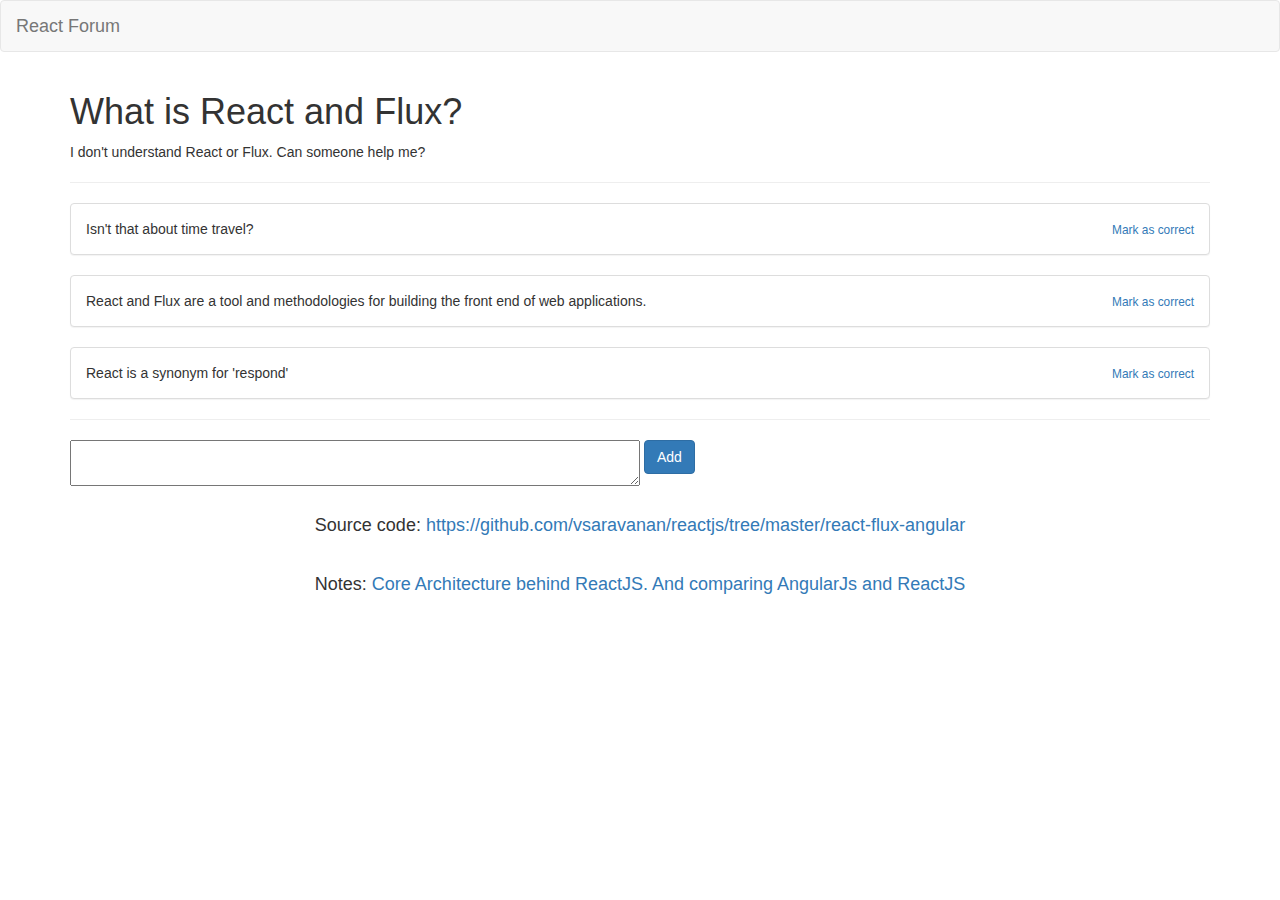
<file: reactjs/react-flux-angular/index.htm>
<!DOCTYPE html>
<html lang="en">
<head>
    <meta charset="UTF-8">
    <title>ReactJS and Flux</title>
    <link rel="stylesheet"  href="https://maxcdn.bootstrapcdn.com/bootstrap/3.3.4/css/bootstrap.min.css" />

</head>
<body>
    <section id="forum">
    </section>


    <script src="lib/app.js"></script>

      <div class="row">
		  		<p>&nbsp;</p>
				<h4 style="text-align:center;">
				Source code:
				<a class="navbar-center"  href="https://github.com/vsaravanan/reactjs/tree/master/react-flux-angular">
			 	https://github.com/vsaravanan/reactjs/tree/master/react-flux-angular</h4></a>
			<p>&nbsp;</p>
				<h4 style="text-align:center;">
				Notes:
				<a class="navbar-center"  href="./diffAngularJsReactJSBackboneJS.htm">
			 	Core Architecture behind ReactJS. And comparing AngularJs and ReactJS</h4></a>
			<p>&nbsp;</p>

	  </div>
</body>
</html>
</file>
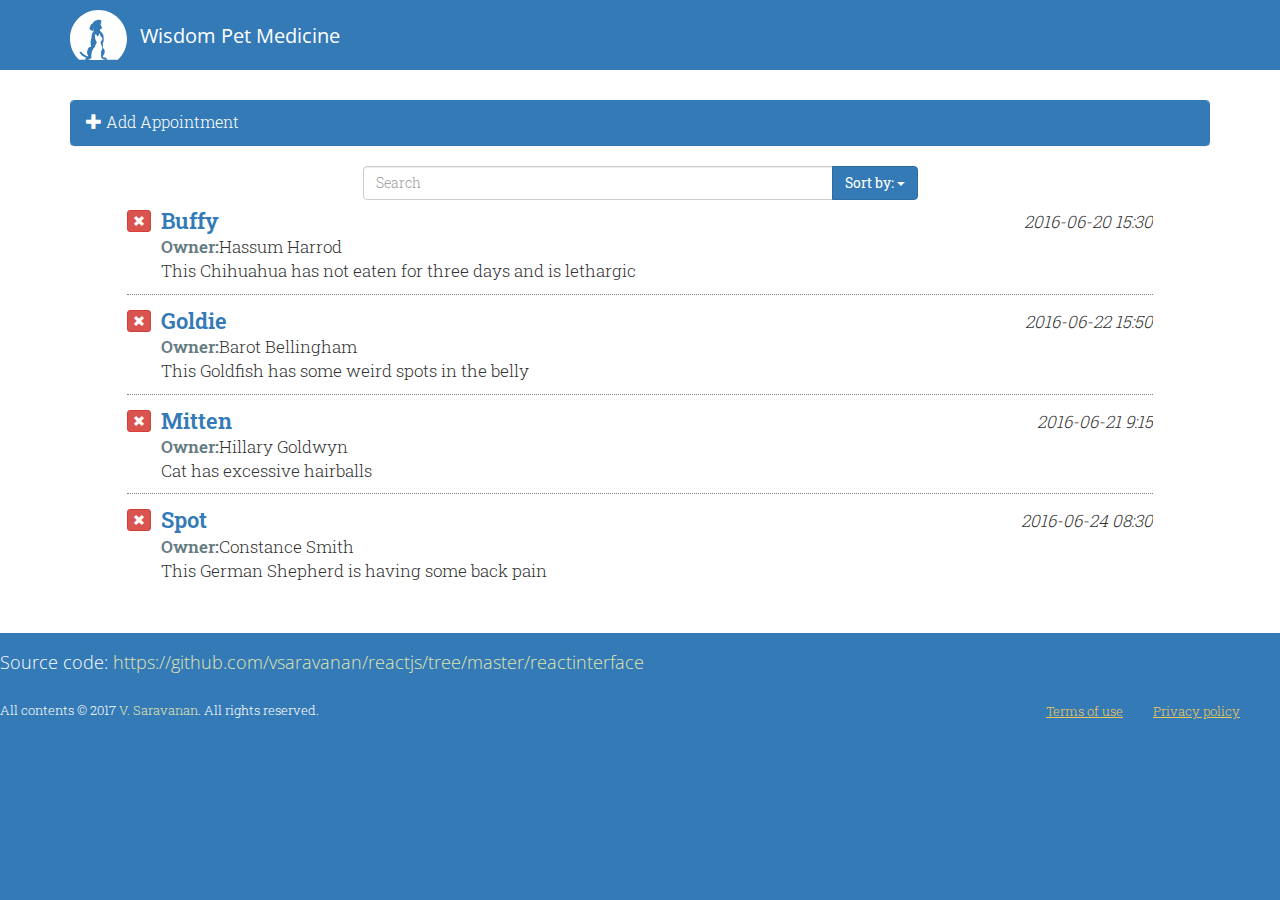
<file: reactjs/react-interface/index.html>
<!DOCTYPE html>
<html lang="en">
<head>
  <meta charset="utf-8">
  <meta name="viewport" content="width=device-width, initial-scale=1, shrink-to-fit=no">
  <title>Building an Interface with React</title>
  <link rel="stylesheet" href="https://maxcdn.bootstrapcdn.com/bootstrap/3.3.6/css/bootstrap.min.css">
  <link rel="stylesheet" href="css/style.css">
</head>
<body>
  <header>
    <nav class="navbar navbar-default" role="navigation">
      <div class="container">
        <div class="navbar-header">
          <a class="navbar-brand" href="#"><h1>Wisdom Pet Medicine</h1></a>
        </div><!-- navbar-header -->


      </div><!-- container -->
    </nav>
  </header>

  <div class="main">
    <div class="page" id="petratings">
      <div class="container">
        <div class="row">
          <div class="col-sm-12">
            <div id="petAppointments"></div>
          </div>
        </div>
      </div><!-- container -->
    </div><!-- petratings page -->
  </div><!-- main -->

  <footer>
    <div class="content container-fluid">
      <div class="row">
				<h4>
				Source code:
				<a class="navbar-center"  href="https://github.com/vsaravanan/reactjs/tree/master/reactinterface">
			 	https://github.com/vsaravanan/reactjs/tree/master/reactinterface</h4></a>
			<p>&nbsp;</p>

	  </div>
      <div class="row" />
      <div class="row">
        <div class="col-sm-6">
          <p>All contents &copy; 2017 <a href="https://saravan-spring.com">V. Saravanan</a>. All rights reserved.</p>
        </div><!-- col-sm-6 -->
        <div class="col-sm-6">
          <nav class="navbar navbar-default" role="navigation">
            <ul class="nav navbar-nav navbar-right">
              <li><a href="#">Terms of use</a></li>
              <li><a href="#">Privacy policy</a></li>
            </ul>
          </nav>
        </div><!-- col-sm-6 -->
      </div><!-- row -->
    </div><!-- content container -->
  </footer>
  <script src="https://ajax.googleapis.com/ajax/libs/jquery/1.11.1/jquery.min.js"></script>
  <script src="https://maxcdn.bootstrapcdn.com/bootstrap/3.3.6/js/bootstrap.min.js"></script>
  <script src="js/app.js"></script>
</body>
</html>
</file>
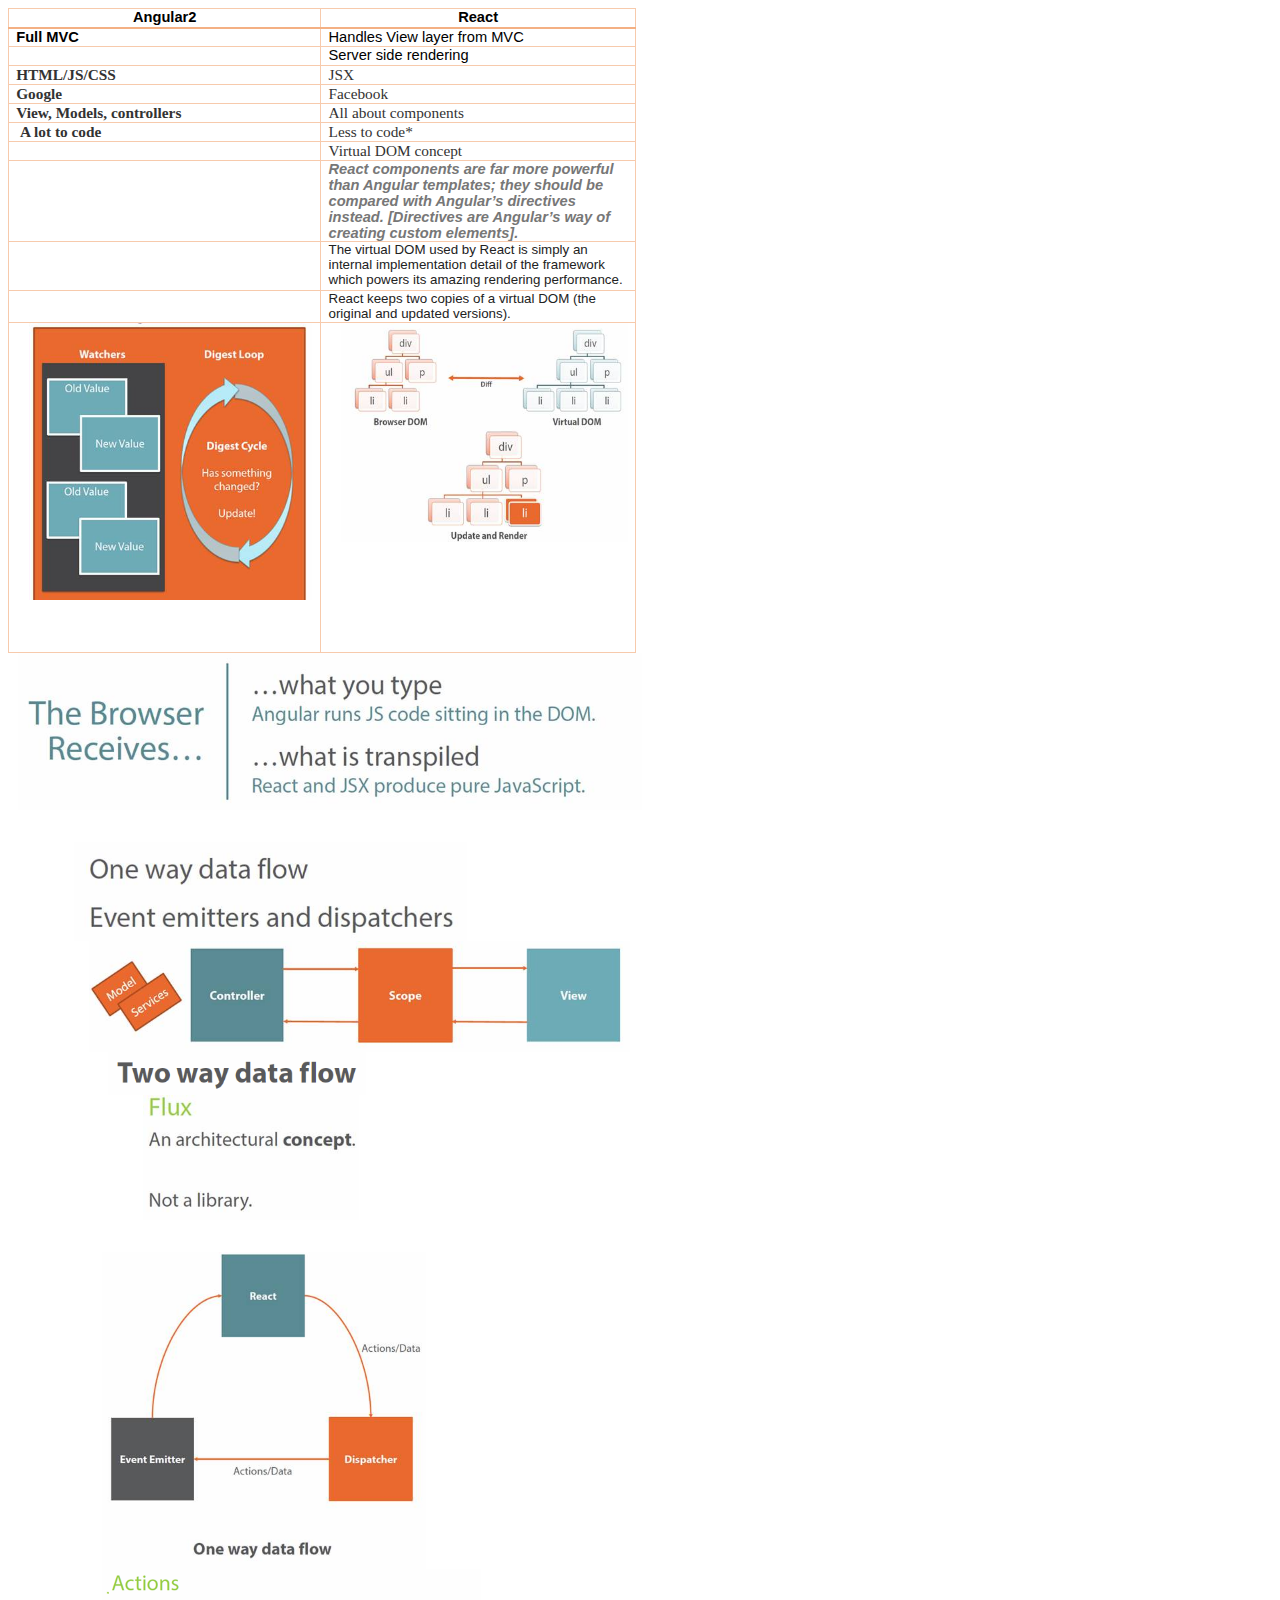
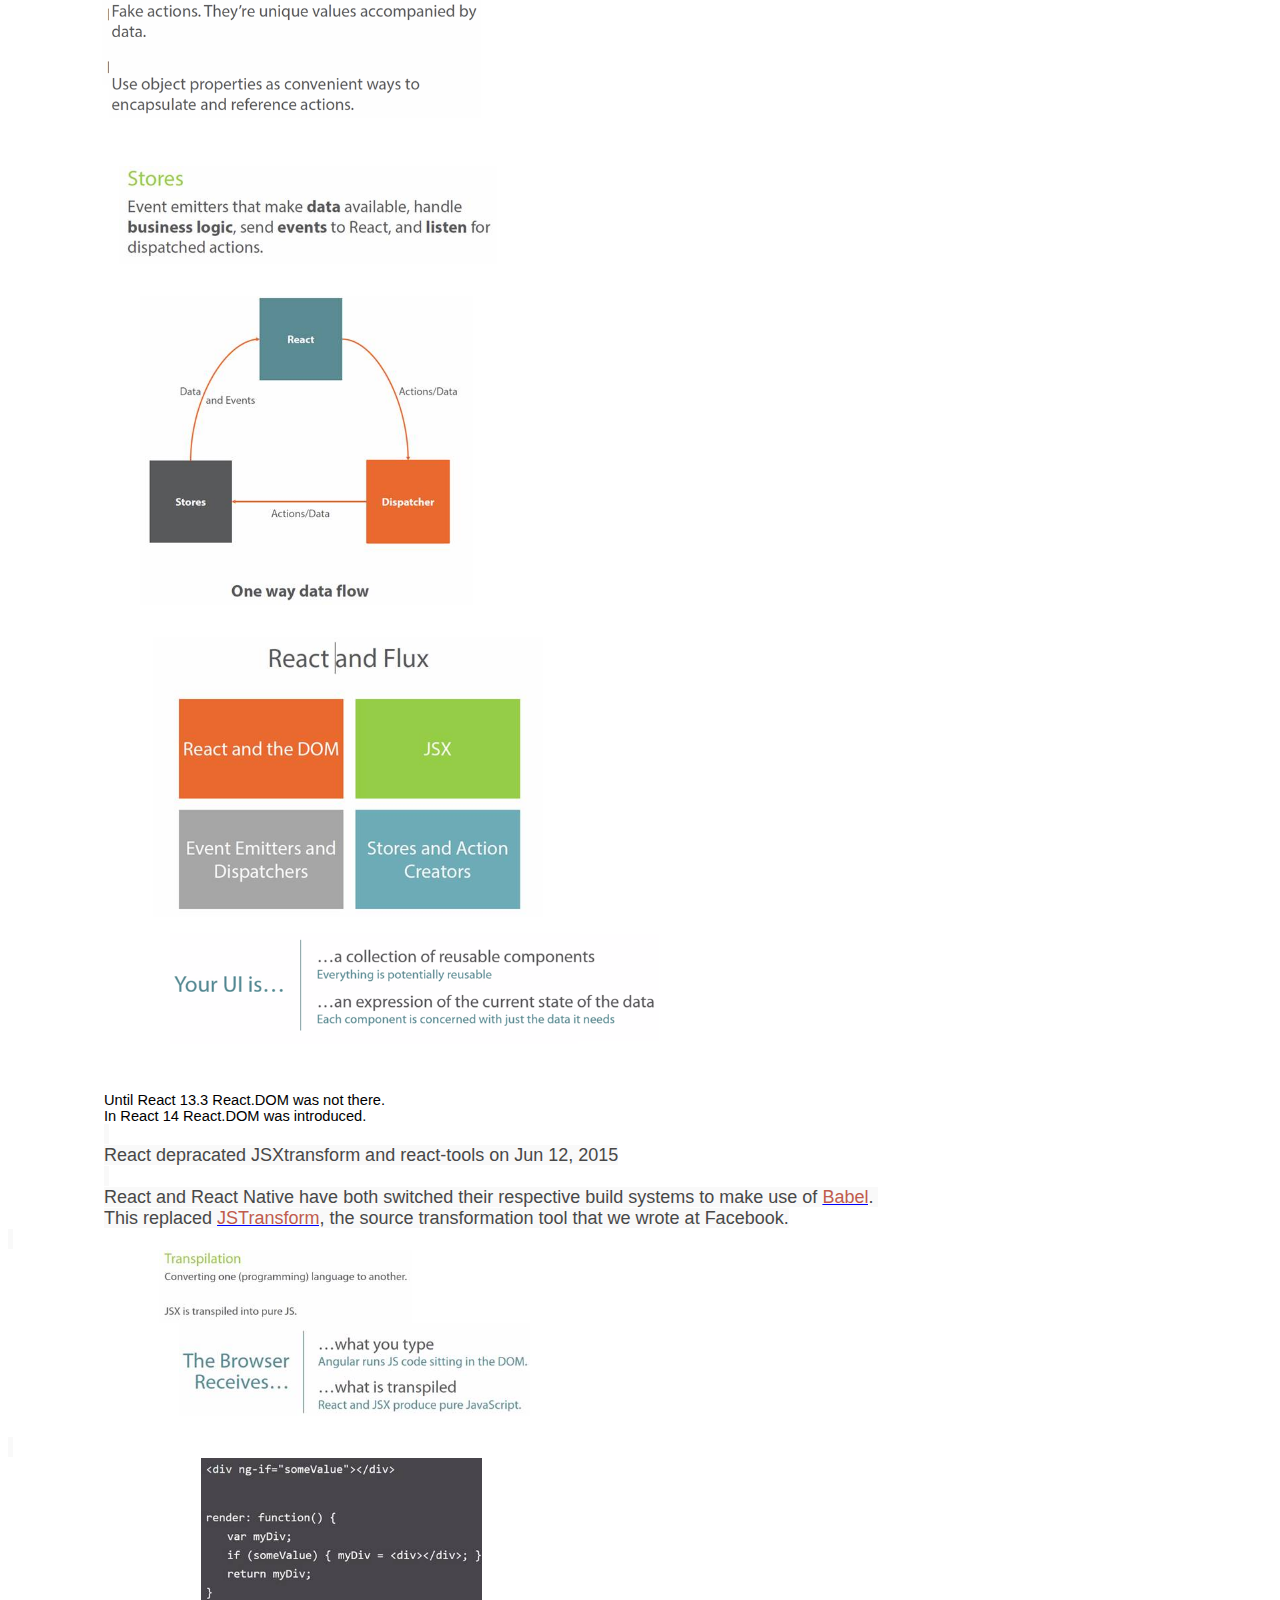
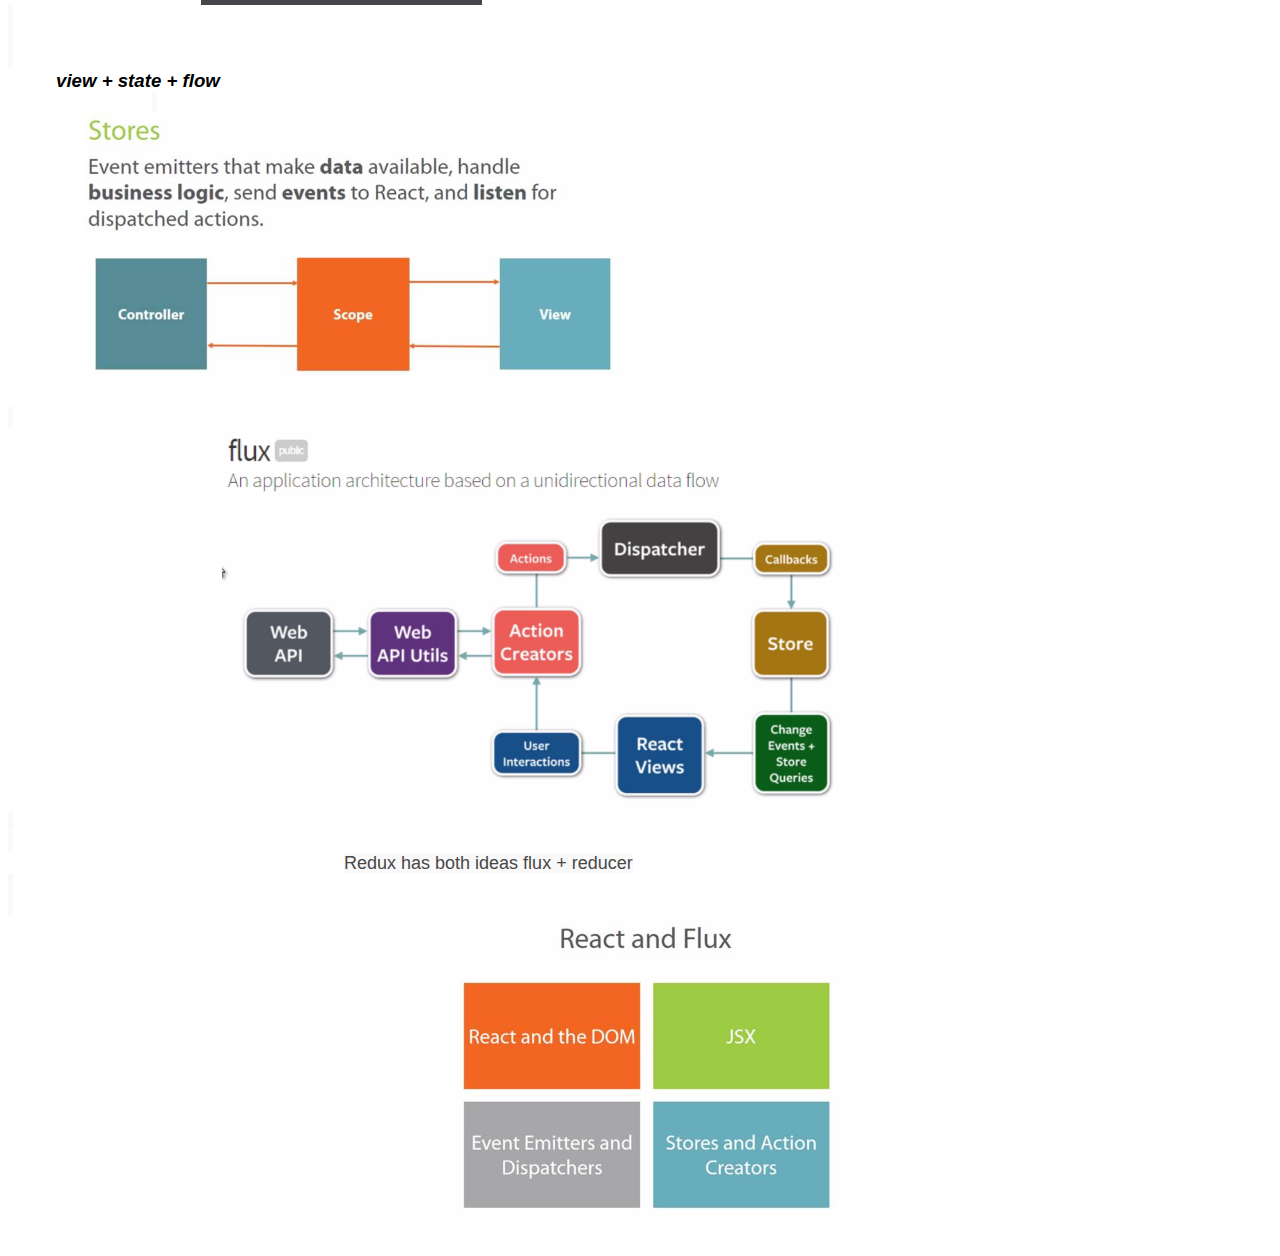
<file: reactjs/react-flux-angular/diffAngularJsReactJSBackboneJS.htm>
<html xmlns:v="urn:schemas-microsoft-com:vml"
xmlns:o="urn:schemas-microsoft-com:office:office"
xmlns:w="urn:schemas-microsoft-com:office:word"
xmlns:m="http://schemas.microsoft.com/office/2004/12/omml"
xmlns="http://www.w3.org/TR/REC-html40">

<head>
<meta http-equiv=Content-Type content="text/html; charset=windows-1252">
<meta name=ProgId content=Word.Document>
<meta name=Generator content="Microsoft Word 15">
<meta name=Originator content="Microsoft Word 15">
<link rel=File-List href="diffAngularJsReactJSBackboneJS_files/filelist.xml">
<link rel=Edit-Time-Data
href="diffAngularJsReactJSBackboneJS_files/editdata.mso">
<!--[if !mso]>
<style>
v\:* {behavior:url(#default#VML);}
o\:* {behavior:url(#default#VML);}
w\:* {behavior:url(#default#VML);}
.shape {behavior:url(#default#VML);}
</style>
<![endif]--><!--[if gte mso 9]><xml>
 <o:DocumentProperties>
  <o:Author>Viswanathan Saravanan</o:Author>
  <o:LastAuthor>Viswanathan Saravanan</o:LastAuthor>
  <o:Revision>3</o:Revision>
  <o:TotalTime>12</o:TotalTime>
  <o:Created>2017-01-15T18:45:00Z</o:Created>
  <o:LastSaved>2017-01-15T18:50:00Z</o:LastSaved>
  <o:Pages>1</o:Pages>
  <o:Words>173</o:Words>
  <o:Characters>987</o:Characters>
  <o:Lines>8</o:Lines>
  <o:Paragraphs>2</o:Paragraphs>
  <o:CharactersWithSpaces>1158</o:CharactersWithSpaces>
  <o:Version>16.00</o:Version>
 </o:DocumentProperties>
 <o:OfficeDocumentSettings>
  <o:AllowPNG/>
 </o:OfficeDocumentSettings>
</xml><![endif]-->
<link rel=themeData href="diffAngularJsReactJSBackboneJS_files/themedata.thmx">
<link rel=colorSchemeMapping
href="diffAngularJsReactJSBackboneJS_files/colorschememapping.xml">
<!--[if gte mso 9]><xml>
 <w:WordDocument>
  <w:DontDisplayPageBoundaries/>
  <w:TrackMoves>false</w:TrackMoves>
  <w:TrackFormatting/>
  <w:PunctuationKerning/>
  <w:DrawingGridHorizontalSpacing>9.05 pt</w:DrawingGridHorizontalSpacing>
  <w:DrawingGridVerticalSpacing>9.05 pt</w:DrawingGridVerticalSpacing>
  <w:ValidateAgainstSchemas/>
  <w:SaveIfXMLInvalid>false</w:SaveIfXMLInvalid>
  <w:IgnoreMixedContent>false</w:IgnoreMixedContent>
  <w:AlwaysShowPlaceholderText>false</w:AlwaysShowPlaceholderText>
  <w:DoNotPromoteQF/>
  <w:LidThemeOther>EN-US</w:LidThemeOther>
  <w:LidThemeAsian>X-NONE</w:LidThemeAsian>
  <w:LidThemeComplexScript>TA</w:LidThemeComplexScript>
  <w:Compatibility>
   <w:BreakWrappedTables/>
   <w:SnapToGridInCell/>
   <w:WrapTextWithPunct/>
   <w:UseAsianBreakRules/>
   <w:DontGrowAutofit/>
   <w:SplitPgBreakAndParaMark/>
   <w:EnableOpenTypeKerning/>
   <w:DontFlipMirrorIndents/>
   <w:OverrideTableStyleHps/>
  </w:Compatibility>
  <m:mathPr>
   <m:mathFont m:val="Cambria Math"/>
   <m:brkBin m:val="before"/>
   <m:brkBinSub m:val="&#45;-"/>
   <m:smallFrac m:val="off"/>
   <m:dispDef/>
   <m:lMargin m:val="0"/>
   <m:rMargin m:val="0"/>
   <m:defJc m:val="centerGroup"/>
   <m:wrapIndent m:val="1440"/>
   <m:intLim m:val="subSup"/>
   <m:naryLim m:val="undOvr"/>
  </m:mathPr></w:WordDocument>
</xml><![endif]--><!--[if gte mso 9]><xml>
 <w:LatentStyles DefLockedState="false" DefUnhideWhenUsed="false"
  DefSemiHidden="false" DefQFormat="false" DefPriority="99"
  LatentStyleCount="374">
  <w:LsdException Locked="false" Priority="0" QFormat="true" Name="Normal"/>
  <w:LsdException Locked="false" Priority="9" QFormat="true" Name="heading 1"/>
  <w:LsdException Locked="false" Priority="9" SemiHidden="true"
   UnhideWhenUsed="true" QFormat="true" Name="heading 2"/>
  <w:LsdException Locked="false" Priority="9" SemiHidden="true"
   UnhideWhenUsed="true" QFormat="true" Name="heading 3"/>
  <w:LsdException Locked="false" Priority="9" SemiHidden="true"
   UnhideWhenUsed="true" QFormat="true" Name="heading 4"/>
  <w:LsdException Locked="false" Priority="9" SemiHidden="true"
   UnhideWhenUsed="true" QFormat="true" Name="heading 5"/>
  <w:LsdException Locked="false" Priority="9" SemiHidden="true"
   UnhideWhenUsed="true" QFormat="true" Name="heading 6"/>
  <w:LsdException Locked="false" Priority="9" SemiHidden="true"
   UnhideWhenUsed="true" QFormat="true" Name="heading 7"/>
  <w:LsdException Locked="false" Priority="9" SemiHidden="true"
   UnhideWhenUsed="true" QFormat="true" Name="heading 8"/>
  <w:LsdException Locked="false" Priority="9" SemiHidden="true"
   UnhideWhenUsed="true" QFormat="true" Name="heading 9"/>
  <w:LsdException Locked="false" SemiHidden="true" UnhideWhenUsed="true"
   Name="index 1"/>
  <w:LsdException Locked="false" SemiHidden="true" UnhideWhenUsed="true"
   Name="index 2"/>
  <w:LsdException Locked="false" SemiHidden="true" UnhideWhenUsed="true"
   Name="index 3"/>
  <w:LsdException Locked="false" SemiHidden="true" UnhideWhenUsed="true"
   Name="index 4"/>
  <w:LsdException Locked="false" SemiHidden="true" UnhideWhenUsed="true"
   Name="index 5"/>
  <w:LsdException Locked="false" SemiHidden="true" UnhideWhenUsed="true"
   Name="index 6"/>
  <w:LsdException Locked="false" SemiHidden="true" UnhideWhenUsed="true"
   Name="index 7"/>
  <w:LsdException Locked="false" SemiHidden="true" UnhideWhenUsed="true"
   Name="index 8"/>
  <w:LsdException Locked="false" SemiHidden="true" UnhideWhenUsed="true"
   Name="index 9"/>
  <w:LsdException Locked="false" Priority="39" SemiHidden="true"
   UnhideWhenUsed="true" Name="toc 1"/>
  <w:LsdException Locked="false" Priority="39" SemiHidden="true"
   UnhideWhenUsed="true" Name="toc 2"/>
  <w:LsdException Locked="false" Priority="39" SemiHidden="true"
   UnhideWhenUsed="true" Name="toc 3"/>
  <w:LsdException Locked="false" Priority="39" SemiHidden="true"
   UnhideWhenUsed="true" Name="toc 4"/>
  <w:LsdException Locked="false" Priority="39" SemiHidden="true"
   UnhideWhenUsed="true" Name="toc 5"/>
  <w:LsdException Locked="false" Priority="39" SemiHidden="true"
   UnhideWhenUsed="true" Name="toc 6"/>
  <w:LsdException Locked="false" Priority="39" SemiHidden="true"
   UnhideWhenUsed="true" Name="toc 7"/>
  <w:LsdException Locked="false" Priority="39" SemiHidden="true"
   UnhideWhenUsed="true" Name="toc 8"/>
  <w:LsdException Locked="false" Priority="39" SemiHidden="true"
   UnhideWhenUsed="true" Name="toc 9"/>
  <w:LsdException Locked="false" SemiHidden="true" UnhideWhenUsed="true"
   Name="Normal Indent"/>
  <w:LsdException Locked="false" SemiHidden="true" UnhideWhenUsed="true"
   Name="footnote text"/>
  <w:LsdException Locked="false" SemiHidden="true" UnhideWhenUsed="true"
   Name="annotation text"/>
  <w:LsdException Locked="false" SemiHidden="true" UnhideWhenUsed="true"
   Name="header"/>
  <w:LsdException Locked="false" SemiHidden="true" UnhideWhenUsed="true"
   Name="footer"/>
  <w:LsdException Locked="false" SemiHidden="true" UnhideWhenUsed="true"
   Name="index heading"/>
  <w:LsdException Locked="false" Priority="35" SemiHidden="true"
   UnhideWhenUsed="true" QFormat="true" Name="caption"/>
  <w:LsdException Locked="false" SemiHidden="true" UnhideWhenUsed="true"
   Name="table of figures"/>
  <w:LsdException Locked="false" SemiHidden="true" UnhideWhenUsed="true"
   Name="envelope address"/>
  <w:LsdException Locked="false" SemiHidden="true" UnhideWhenUsed="true"
   Name="envelope return"/>
  <w:LsdException Locked="false" SemiHidden="true" UnhideWhenUsed="true"
   Name="footnote reference"/>
  <w:LsdException Locked="false" SemiHidden="true" UnhideWhenUsed="true"
   Name="annotation reference"/>
  <w:LsdException Locked="false" SemiHidden="true" UnhideWhenUsed="true"
   Name="line number"/>
  <w:LsdException Locked="false" SemiHidden="true" UnhideWhenUsed="true"
   Name="page number"/>
  <w:LsdException Locked="false" SemiHidden="true" UnhideWhenUsed="true"
   Name="endnote reference"/>
  <w:LsdException Locked="false" SemiHidden="true" UnhideWhenUsed="true"
   Name="endnote text"/>
  <w:LsdException Locked="false" SemiHidden="true" UnhideWhenUsed="true"
   Name="table of authorities"/>
  <w:LsdException Locked="false" SemiHidden="true" UnhideWhenUsed="true"
   Name="macro"/>
  <w:LsdException Locked="false" SemiHidden="true" UnhideWhenUsed="true"
   Name="toa heading"/>
  <w:LsdException Locked="false" SemiHidden="true" UnhideWhenUsed="true"
   Name="List"/>
  <w:LsdException Locked="false" SemiHidden="true" UnhideWhenUsed="true"
   Name="List Bullet"/>
  <w:LsdException Locked="false" SemiHidden="true" UnhideWhenUsed="true"
   Name="List Number"/>
  <w:LsdException Locked="false" SemiHidden="true" UnhideWhenUsed="true"
   Name="List 2"/>
  <w:LsdException Locked="false" SemiHidden="true" UnhideWhenUsed="true"
   Name="List 3"/>
  <w:LsdException Locked="false" SemiHidden="true" UnhideWhenUsed="true"
   Name="List 4"/>
  <w:LsdException Locked="false" SemiHidden="true" UnhideWhenUsed="true"
   Name="List 5"/>
  <w:LsdException Locked="false" SemiHidden="true" UnhideWhenUsed="true"
   Name="List Bullet 2"/>
  <w:LsdException Locked="false" SemiHidden="true" UnhideWhenUsed="true"
   Name="List Bullet 3"/>
  <w:LsdException Locked="false" SemiHidden="true" UnhideWhenUsed="true"
   Name="List Bullet 4"/>
  <w:LsdException Locked="false" SemiHidden="true" UnhideWhenUsed="true"
   Name="List Bullet 5"/>
  <w:LsdException Locked="false" SemiHidden="true" UnhideWhenUsed="true"
   Name="List Number 2"/>
  <w:LsdException Locked="false" SemiHidden="true" UnhideWhenUsed="true"
   Name="List Number 3"/>
  <w:LsdException Locked="false" SemiHidden="true" UnhideWhenUsed="true"
   Name="List Number 4"/>
  <w:LsdException Locked="false" SemiHidden="true" UnhideWhenUsed="true"
   Name="List Number 5"/>
  <w:LsdException Locked="false" Priority="10" QFormat="true" Name="Title"/>
  <w:LsdException Locked="false" SemiHidden="true" UnhideWhenUsed="true"
   Name="Closing"/>
  <w:LsdException Locked="false" SemiHidden="true" UnhideWhenUsed="true"
   Name="Signature"/>
  <w:LsdException Locked="false" Priority="1" SemiHidden="true"
   UnhideWhenUsed="true" Name="Default Paragraph Font"/>
  <w:LsdException Locked="false" SemiHidden="true" UnhideWhenUsed="true"
   Name="Body Text"/>
  <w:LsdException Locked="false" SemiHidden="true" UnhideWhenUsed="true"
   Name="Body Text Indent"/>
  <w:LsdException Locked="false" SemiHidden="true" UnhideWhenUsed="true"
   Name="List Continue"/>
  <w:LsdException Locked="false" SemiHidden="true" UnhideWhenUsed="true"
   Name="List Continue 2"/>
  <w:LsdException Locked="false" SemiHidden="true" UnhideWhenUsed="true"
   Name="List Continue 3"/>
  <w:LsdException Locked="false" SemiHidden="true" UnhideWhenUsed="true"
   Name="List Continue 4"/>
  <w:LsdException Locked="false" SemiHidden="true" UnhideWhenUsed="true"
   Name="List Continue 5"/>
  <w:LsdException Locked="false" SemiHidden="true" UnhideWhenUsed="true"
   Name="Message Header"/>
  <w:LsdException Locked="false" Priority="11" QFormat="true" Name="Subtitle"/>
  <w:LsdException Locked="false" SemiHidden="true" UnhideWhenUsed="true"
   Name="Salutation"/>
  <w:LsdException Locked="false" SemiHidden="true" UnhideWhenUsed="true"
   Name="Date"/>
  <w:LsdException Locked="false" SemiHidden="true" UnhideWhenUsed="true"
   Name="Body Text First Indent"/>
  <w:LsdException Locked="false" SemiHidden="true" UnhideWhenUsed="true"
   Name="Body Text First Indent 2"/>
  <w:LsdException Locked="false" SemiHidden="true" UnhideWhenUsed="true"
   Name="Note Heading"/>
  <w:LsdException Locked="false" SemiHidden="true" UnhideWhenUsed="true"
   Name="Body Text 2"/>
  <w:LsdException Locked="false" SemiHidden="true" UnhideWhenUsed="true"
   Name="Body Text 3"/>
  <w:LsdException Locked="false" SemiHidden="true" UnhideWhenUsed="true"
   Name="Body Text Indent 2"/>
  <w:LsdException Locked="false" SemiHidden="true" UnhideWhenUsed="true"
   Name="Body Text Indent 3"/>
  <w:LsdException Locked="false" SemiHidden="true" UnhideWhenUsed="true"
   Name="Block Text"/>
  <w:LsdException Locked="false" SemiHidden="true" UnhideWhenUsed="true"
   Name="Hyperlink"/>
  <w:LsdException Locked="false" SemiHidden="true" UnhideWhenUsed="true"
   Name="FollowedHyperlink"/>
  <w:LsdException Locked="false" Priority="22" QFormat="true" Name="Strong"/>
  <w:LsdException Locked="false" Priority="20" QFormat="true" Name="Emphasis"/>
  <w:LsdException Locked="false" SemiHidden="true" UnhideWhenUsed="true"
   Name="Document Map"/>
  <w:LsdException Locked="false" SemiHidden="true" UnhideWhenUsed="true"
   Name="Plain Text"/>
  <w:LsdException Locked="false" SemiHidden="true" UnhideWhenUsed="true"
   Name="E-mail Signature"/>
  <w:LsdException Locked="false" SemiHidden="true" UnhideWhenUsed="true"
   Name="HTML Top of Form"/>
  <w:LsdException Locked="false" SemiHidden="true" UnhideWhenUsed="true"
   Name="HTML Bottom of Form"/>
  <w:LsdException Locked="false" SemiHidden="true" UnhideWhenUsed="true"
   Name="Normal (Web)"/>
  <w:LsdException Locked="false" SemiHidden="true" UnhideWhenUsed="true"
   Name="HTML Acronym"/>
  <w:LsdException Locked="false" SemiHidden="true" UnhideWhenUsed="true"
   Name="HTML Address"/>
  <w:LsdException Locked="false" SemiHidden="true" UnhideWhenUsed="true"
   Name="HTML Cite"/>
  <w:LsdException Locked="false" SemiHidden="true" UnhideWhenUsed="true"
   Name="HTML Code"/>
  <w:LsdException Locked="false" SemiHidden="true" UnhideWhenUsed="true"
   Name="HTML Definition"/>
  <w:LsdException Locked="false" SemiHidden="true" UnhideWhenUsed="true"
   Name="HTML Keyboard"/>
  <w:LsdException Locked="false" SemiHidden="true" UnhideWhenUsed="true"
   Name="HTML Preformatted"/>
  <w:LsdException Locked="false" SemiHidden="true" UnhideWhenUsed="true"
   Name="HTML Sample"/>
  <w:LsdException Locked="false" SemiHidden="true" UnhideWhenUsed="true"
   Name="HTML Typewriter"/>
  <w:LsdException Locked="false" SemiHidden="true" UnhideWhenUsed="true"
   Name="HTML Variable"/>
  <w:LsdException Locked="false" SemiHidden="true" UnhideWhenUsed="true"
   Name="Normal Table"/>
  <w:LsdException Locked="false" SemiHidden="true" UnhideWhenUsed="true"
   Name="annotation subject"/>
  <w:LsdException Locked="false" SemiHidden="true" UnhideWhenUsed="true"
   Name="No List"/>
  <w:LsdException Locked="false" SemiHidden="true" UnhideWhenUsed="true"
   Name="Outline List 1"/>
  <w:LsdException Locked="false" SemiHidden="true" UnhideWhenUsed="true"
   Name="Outline List 2"/>
  <w:LsdException Locked="false" SemiHidden="true" UnhideWhenUsed="true"
   Name="Outline List 3"/>
  <w:LsdException Locked="false" SemiHidden="true" UnhideWhenUsed="true"
   Name="Table Simple 1"/>
  <w:LsdException Locked="false" SemiHidden="true" UnhideWhenUsed="true"
   Name="Table Simple 2"/>
  <w:LsdException Locked="false" SemiHidden="true" UnhideWhenUsed="true"
   Name="Table Simple 3"/>
  <w:LsdException Locked="false" SemiHidden="true" UnhideWhenUsed="true"
   Name="Table Classic 1"/>
  <w:LsdException Locked="false" SemiHidden="true" UnhideWhenUsed="true"
   Name="Table Classic 2"/>
  <w:LsdException Locked="false" SemiHidden="true" UnhideWhenUsed="true"
   Name="Table Classic 3"/>
  <w:LsdException Locked="false" SemiHidden="true" UnhideWhenUsed="true"
   Name="Table Classic 4"/>
  <w:LsdException Locked="false" SemiHidden="true" UnhideWhenUsed="true"
   Name="Table Colorful 1"/>
  <w:LsdException Locked="false" SemiHidden="true" UnhideWhenUsed="true"
   Name="Table Colorful 2"/>
  <w:LsdException Locked="false" SemiHidden="true" UnhideWhenUsed="true"
   Name="Table Colorful 3"/>
  <w:LsdException Locked="false" SemiHidden="true" UnhideWhenUsed="true"
   Name="Table Columns 1"/>
  <w:LsdException Locked="false" SemiHidden="true" UnhideWhenUsed="true"
   Name="Table Columns 2"/>
  <w:LsdException Locked="false" SemiHidden="true" UnhideWhenUsed="true"
   Name="Table Columns 3"/>
  <w:LsdException Locked="false" SemiHidden="true" UnhideWhenUsed="true"
   Name="Table Columns 4"/>
  <w:LsdException Locked="false" SemiHidden="true" UnhideWhenUsed="true"
   Name="Table Columns 5"/>
  <w:LsdException Locked="false" SemiHidden="true" UnhideWhenUsed="true"
   Name="Table Grid 1"/>
  <w:LsdException Locked="false" SemiHidden="true" UnhideWhenUsed="true"
   Name="Table Grid 2"/>
  <w:LsdException Locked="false" SemiHidden="true" UnhideWhenUsed="true"
   Name="Table Grid 3"/>
  <w:LsdException Locked="false" SemiHidden="true" UnhideWhenUsed="true"
   Name="Table Grid 4"/>
  <w:LsdException Locked="false" SemiHidden="true" UnhideWhenUsed="true"
   Name="Table Grid 5"/>
  <w:LsdException Locked="false" SemiHidden="true" UnhideWhenUsed="true"
   Name="Table Grid 6"/>
  <w:LsdException Locked="false" SemiHidden="true" UnhideWhenUsed="true"
   Name="Table Grid 7"/>
  <w:LsdException Locked="false" SemiHidden="true" UnhideWhenUsed="true"
   Name="Table Grid 8"/>
  <w:LsdException Locked="false" SemiHidden="true" UnhideWhenUsed="true"
   Name="Table List 1"/>
  <w:LsdException Locked="false" SemiHidden="true" UnhideWhenUsed="true"
   Name="Table List 2"/>
  <w:LsdException Locked="false" SemiHidden="true" UnhideWhenUsed="true"
   Name="Table List 3"/>
  <w:LsdException Locked="false" SemiHidden="true" UnhideWhenUsed="true"
   Name="Table List 4"/>
  <w:LsdException Locked="false" SemiHidden="true" UnhideWhenUsed="true"
   Name="Table List 5"/>
  <w:LsdException Locked="false" SemiHidden="true" UnhideWhenUsed="true"
   Name="Table List 6"/>
  <w:LsdException Locked="false" SemiHidden="true" UnhideWhenUsed="true"
   Name="Table List 7"/>
  <w:LsdException Locked="false" SemiHidden="true" UnhideWhenUsed="true"
   Name="Table List 8"/>
  <w:LsdException Locked="false" SemiHidden="true" UnhideWhenUsed="true"
   Name="Table 3D effects 1"/>
  <w:LsdException Locked="false" SemiHidden="true" UnhideWhenUsed="true"
   Name="Table 3D effects 2"/>
  <w:LsdException Locked="false" SemiHidden="true" UnhideWhenUsed="true"
   Name="Table 3D effects 3"/>
  <w:LsdException Locked="false" SemiHidden="true" UnhideWhenUsed="true"
   Name="Table Contemporary"/>
  <w:LsdException Locked="false" SemiHidden="true" UnhideWhenUsed="true"
   Name="Table Elegant"/>
  <w:LsdException Locked="false" SemiHidden="true" UnhideWhenUsed="true"
   Name="Table Professional"/>
  <w:LsdException Locked="false" SemiHidden="true" UnhideWhenUsed="true"
   Name="Table Subtle 1"/>
  <w:LsdException Locked="false" SemiHidden="true" UnhideWhenUsed="true"
   Name="Table Subtle 2"/>
  <w:LsdException Locked="false" SemiHidden="true" UnhideWhenUsed="true"
   Name="Table Web 1"/>
  <w:LsdException Locked="false" SemiHidden="true" UnhideWhenUsed="true"
   Name="Table Web 2"/>
  <w:LsdException Locked="false" SemiHidden="true" UnhideWhenUsed="true"
   Name="Table Web 3"/>
  <w:LsdException Locked="false" SemiHidden="true" UnhideWhenUsed="true"
   Name="Balloon Text"/>
  <w:LsdException Locked="false" Priority="39" Name="Table Grid"/>
  <w:LsdException Locked="false" SemiHidden="true" UnhideWhenUsed="true"
   Name="Table Theme"/>
  <w:LsdException Locked="false" SemiHidden="true" Name="Placeholder Text"/>
  <w:LsdException Locked="false" Priority="1" QFormat="true" Name="No Spacing"/>
  <w:LsdException Locked="false" Priority="60" Name="Light Shading"/>
  <w:LsdException Locked="false" Priority="61" Name="Light List"/>
  <w:LsdException Locked="false" Priority="62" Name="Light Grid"/>
  <w:LsdException Locked="false" Priority="63" Name="Medium Shading 1"/>
  <w:LsdException Locked="false" Priority="64" Name="Medium Shading 2"/>
  <w:LsdException Locked="false" Priority="65" Name="Medium List 1"/>
  <w:LsdException Locked="false" Priority="66" Name="Medium List 2"/>
  <w:LsdException Locked="false" Priority="67" Name="Medium Grid 1"/>
  <w:LsdException Locked="false" Priority="68" Name="Medium Grid 2"/>
  <w:LsdException Locked="false" Priority="69" Name="Medium Grid 3"/>
  <w:LsdException Locked="false" Priority="70" Name="Dark List"/>
  <w:LsdException Locked="false" Priority="71" Name="Colorful Shading"/>
  <w:LsdException Locked="false" Priority="72" Name="Colorful List"/>
  <w:LsdException Locked="false" Priority="73" Name="Colorful Grid"/>
  <w:LsdException Locked="false" Priority="60" Name="Light Shading Accent 1"/>
  <w:LsdException Locked="false" Priority="61" Name="Light List Accent 1"/>
  <w:LsdException Locked="false" Priority="62" Name="Light Grid Accent 1"/>
  <w:LsdException Locked="false" Priority="63" Name="Medium Shading 1 Accent 1"/>
  <w:LsdException Locked="false" Priority="64" Name="Medium Shading 2 Accent 1"/>
  <w:LsdException Locked="false" Priority="65" Name="Medium List 1 Accent 1"/>
  <w:LsdException Locked="false" SemiHidden="true" Name="Revision"/>
  <w:LsdException Locked="false" Priority="34" QFormat="true"
   Name="List Paragraph"/>
  <w:LsdException Locked="false" Priority="29" QFormat="true" Name="Quote"/>
  <w:LsdException Locked="false" Priority="30" QFormat="true"
   Name="Intense Quote"/>
  <w:LsdException Locked="false" Priority="66" Name="Medium List 2 Accent 1"/>
  <w:LsdException Locked="false" Priority="67" Name="Medium Grid 1 Accent 1"/>
  <w:LsdException Locked="false" Priority="68" Name="Medium Grid 2 Accent 1"/>
  <w:LsdException Locked="false" Priority="69" Name="Medium Grid 3 Accent 1"/>
  <w:LsdException Locked="false" Priority="70" Name="Dark List Accent 1"/>
  <w:LsdException Locked="false" Priority="71" Name="Colorful Shading Accent 1"/>
  <w:LsdException Locked="false" Priority="72" Name="Colorful List Accent 1"/>
  <w:LsdException Locked="false" Priority="73" Name="Colorful Grid Accent 1"/>
  <w:LsdException Locked="false" Priority="60" Name="Light Shading Accent 2"/>
  <w:LsdException Locked="false" Priority="61" Name="Light List Accent 2"/>
  <w:LsdException Locked="false" Priority="62" Name="Light Grid Accent 2"/>
  <w:LsdException Locked="false" Priority="63" Name="Medium Shading 1 Accent 2"/>
  <w:LsdException Locked="false" Priority="64" Name="Medium Shading 2 Accent 2"/>
  <w:LsdException Locked="false" Priority="65" Name="Medium List 1 Accent 2"/>
  <w:LsdException Locked="false" Priority="66" Name="Medium List 2 Accent 2"/>
  <w:LsdException Locked="false" Priority="67" Name="Medium Grid 1 Accent 2"/>
  <w:LsdException Locked="false" Priority="68" Name="Medium Grid 2 Accent 2"/>
  <w:LsdException Locked="false" Priority="69" Name="Medium Grid 3 Accent 2"/>
  <w:LsdException Locked="false" Priority="70" Name="Dark List Accent 2"/>
  <w:LsdException Locked="false" Priority="71" Name="Colorful Shading Accent 2"/>
  <w:LsdException Locked="false" Priority="72" Name="Colorful List Accent 2"/>
  <w:LsdException Locked="false" Priority="73" Name="Colorful Grid Accent 2"/>
  <w:LsdException Locked="false" Priority="60" Name="Light Shading Accent 3"/>
  <w:LsdException Locked="false" Priority="61" Name="Light List Accent 3"/>
  <w:LsdException Locked="false" Priority="62" Name="Light Grid Accent 3"/>
  <w:LsdException Locked="false" Priority="63" Name="Medium Shading 1 Accent 3"/>
  <w:LsdException Locked="false" Priority="64" Name="Medium Shading 2 Accent 3"/>
  <w:LsdException Locked="false" Priority="65" Name="Medium List 1 Accent 3"/>
  <w:LsdException Locked="false" Priority="66" Name="Medium List 2 Accent 3"/>
  <w:LsdException Locked="false" Priority="67" Name="Medium Grid 1 Accent 3"/>
  <w:LsdException Locked="false" Priority="68" Name="Medium Grid 2 Accent 3"/>
  <w:LsdException Locked="false" Priority="69" Name="Medium Grid 3 Accent 3"/>
  <w:LsdException Locked="false" Priority="70" Name="Dark List Accent 3"/>
  <w:LsdException Locked="false" Priority="71" Name="Colorful Shading Accent 3"/>
  <w:LsdException Locked="false" Priority="72" Name="Colorful List Accent 3"/>
  <w:LsdException Locked="false" Priority="73" Name="Colorful Grid Accent 3"/>
  <w:LsdException Locked="false" Priority="60" Name="Light Shading Accent 4"/>
  <w:LsdException Locked="false" Priority="61" Name="Light List Accent 4"/>
  <w:LsdException Locked="false" Priority="62" Name="Light Grid Accent 4"/>
  <w:LsdException Locked="false" Priority="63" Name="Medium Shading 1 Accent 4"/>
  <w:LsdException Locked="false" Priority="64" Name="Medium Shading 2 Accent 4"/>
  <w:LsdException Locked="false" Priority="65" Name="Medium List 1 Accent 4"/>
  <w:LsdException Locked="false" Priority="66" Name="Medium List 2 Accent 4"/>
  <w:LsdException Locked="false" Priority="67" Name="Medium Grid 1 Accent 4"/>
  <w:LsdException Locked="false" Priority="68" Name="Medium Grid 2 Accent 4"/>
  <w:LsdException Locked="false" Priority="69" Name="Medium Grid 3 Accent 4"/>
  <w:LsdException Locked="false" Priority="70" Name="Dark List Accent 4"/>
  <w:LsdException Locked="false" Priority="71" Name="Colorful Shading Accent 4"/>
  <w:LsdException Locked="false" Priority="72" Name="Colorful List Accent 4"/>
  <w:LsdException Locked="false" Priority="73" Name="Colorful Grid Accent 4"/>
  <w:LsdException Locked="false" Priority="60" Name="Light Shading Accent 5"/>
  <w:LsdException Locked="false" Priority="61" Name="Light List Accent 5"/>
  <w:LsdException Locked="false" Priority="62" Name="Light Grid Accent 5"/>
  <w:LsdException Locked="false" Priority="63" Name="Medium Shading 1 Accent 5"/>
  <w:LsdException Locked="false" Priority="64" Name="Medium Shading 2 Accent 5"/>
  <w:LsdException Locked="false" Priority="65" Name="Medium List 1 Accent 5"/>
  <w:LsdException Locked="false" Priority="66" Name="Medium List 2 Accent 5"/>
  <w:LsdException Locked="false" Priority="67" Name="Medium Grid 1 Accent 5"/>
  <w:LsdException Locked="false" Priority="68" Name="Medium Grid 2 Accent 5"/>
  <w:LsdException Locked="false" Priority="69" Name="Medium Grid 3 Accent 5"/>
  <w:LsdException Locked="false" Priority="70" Name="Dark List Accent 5"/>
  <w:LsdException Locked="false" Priority="71" Name="Colorful Shading Accent 5"/>
  <w:LsdException Locked="false" Priority="72" Name="Colorful List Accent 5"/>
  <w:LsdException Locked="false" Priority="73" Name="Colorful Grid Accent 5"/>
  <w:LsdException Locked="false" Priority="60" Name="Light Shading Accent 6"/>
  <w:LsdException Locked="false" Priority="61" Name="Light List Accent 6"/>
  <w:LsdException Locked="false" Priority="62" Name="Light Grid Accent 6"/>
  <w:LsdException Locked="false" Priority="63" Name="Medium Shading 1 Accent 6"/>
  <w:LsdException Locked="false" Priority="64" Name="Medium Shading 2 Accent 6"/>
  <w:LsdException Locked="false" Priority="65" Name="Medium List 1 Accent 6"/>
  <w:LsdException Locked="false" Priority="66" Name="Medium List 2 Accent 6"/>
  <w:LsdException Locked="false" Priority="67" Name="Medium Grid 1 Accent 6"/>
  <w:LsdException Locked="false" Priority="68" Name="Medium Grid 2 Accent 6"/>
  <w:LsdException Locked="false" Priority="69" Name="Medium Grid 3 Accent 6"/>
  <w:LsdException Locked="false" Priority="70" Name="Dark List Accent 6"/>
  <w:LsdException Locked="false" Priority="71" Name="Colorful Shading Accent 6"/>
  <w:LsdException Locked="false" Priority="72" Name="Colorful List Accent 6"/>
  <w:LsdException Locked="false" Priority="73" Name="Colorful Grid Accent 6"/>
  <w:LsdException Locked="false" Priority="19" QFormat="true"
   Name="Subtle Emphasis"/>
  <w:LsdException Locked="false" Priority="21" QFormat="true"
   Name="Intense Emphasis"/>
  <w:LsdException Locked="false" Priority="31" QFormat="true"
   Name="Subtle Reference"/>
  <w:LsdException Locked="false" Priority="32" QFormat="true"
   Name="Intense Reference"/>
  <w:LsdException Locked="false" Priority="33" QFormat="true" Name="Book Title"/>
  <w:LsdException Locked="false" Priority="37" SemiHidden="true"
   UnhideWhenUsed="true" Name="Bibliography"/>
  <w:LsdException Locked="false" Priority="39" SemiHidden="true"
   UnhideWhenUsed="true" QFormat="true" Name="TOC Heading"/>
  <w:LsdException Locked="false" Priority="41" Name="Plain Table 1"/>
  <w:LsdException Locked="false" Priority="42" Name="Plain Table 2"/>
  <w:LsdException Locked="false" Priority="43" Name="Plain Table 3"/>
  <w:LsdException Locked="false" Priority="44" Name="Plain Table 4"/>
  <w:LsdException Locked="false" Priority="45" Name="Plain Table 5"/>
  <w:LsdException Locked="false" Priority="40" Name="Grid Table Light"/>
  <w:LsdException Locked="false" Priority="46" Name="Grid Table 1 Light"/>
  <w:LsdException Locked="false" Priority="47" Name="Grid Table 2"/>
  <w:LsdException Locked="false" Priority="48" Name="Grid Table 3"/>
  <w:LsdException Locked="false" Priority="49" Name="Grid Table 4"/>
  <w:LsdException Locked="false" Priority="50" Name="Grid Table 5 Dark"/>
  <w:LsdException Locked="false" Priority="51" Name="Grid Table 6 Colorful"/>
  <w:LsdException Locked="false" Priority="52" Name="Grid Table 7 Colorful"/>
  <w:LsdException Locked="false" Priority="46"
   Name="Grid Table 1 Light Accent 1"/>
  <w:LsdException Locked="false" Priority="47" Name="Grid Table 2 Accent 1"/>
  <w:LsdException Locked="false" Priority="48" Name="Grid Table 3 Accent 1"/>
  <w:LsdException Locked="false" Priority="49" Name="Grid Table 4 Accent 1"/>
  <w:LsdException Locked="false" Priority="50" Name="Grid Table 5 Dark Accent 1"/>
  <w:LsdException Locked="false" Priority="51"
   Name="Grid Table 6 Colorful Accent 1"/>
  <w:LsdException Locked="false" Priority="52"
   Name="Grid Table 7 Colorful Accent 1"/>
  <w:LsdException Locked="false" Priority="46"
   Name="Grid Table 1 Light Accent 2"/>
  <w:LsdException Locked="false" Priority="47" Name="Grid Table 2 Accent 2"/>
  <w:LsdException Locked="false" Priority="48" Name="Grid Table 3 Accent 2"/>
  <w:LsdException Locked="false" Priority="49" Name="Grid Table 4 Accent 2"/>
  <w:LsdException Locked="false" Priority="50" Name="Grid Table 5 Dark Accent 2"/>
  <w:LsdException Locked="false" Priority="51"
   Name="Grid Table 6 Colorful Accent 2"/>
  <w:LsdException Locked="false" Priority="52"
   Name="Grid Table 7 Colorful Accent 2"/>
  <w:LsdException Locked="false" Priority="46"
   Name="Grid Table 1 Light Accent 3"/>
  <w:LsdException Locked="false" Priority="47" Name="Grid Table 2 Accent 3"/>
  <w:LsdException Locked="false" Priority="48" Name="Grid Table 3 Accent 3"/>
  <w:LsdException Locked="false" Priority="49" Name="Grid Table 4 Accent 3"/>
  <w:LsdException Locked="false" Priority="50" Name="Grid Table 5 Dark Accent 3"/>
  <w:LsdException Locked="false" Priority="51"
   Name="Grid Table 6 Colorful Accent 3"/>
  <w:LsdException Locked="false" Priority="52"
   Name="Grid Table 7 Colorful Accent 3"/>
  <w:LsdException Locked="false" Priority="46"
   Name="Grid Table 1 Light Accent 4"/>
  <w:LsdException Locked="false" Priority="47" Name="Grid Table 2 Accent 4"/>
  <w:LsdException Locked="false" Priority="48" Name="Grid Table 3 Accent 4"/>
  <w:LsdException Locked="false" Priority="49" Name="Grid Table 4 Accent 4"/>
  <w:LsdException Locked="false" Priority="50" Name="Grid Table 5 Dark Accent 4"/>
  <w:LsdException Locked="false" Priority="51"
   Name="Grid Table 6 Colorful Accent 4"/>
  <w:LsdException Locked="false" Priority="52"
   Name="Grid Table 7 Colorful Accent 4"/>
  <w:LsdException Locked="false" Priority="46"
   Name="Grid Table 1 Light Accent 5"/>
  <w:LsdException Locked="false" Priority="47" Name="Grid Table 2 Accent 5"/>
  <w:LsdException Locked="false" Priority="48" Name="Grid Table 3 Accent 5"/>
  <w:LsdException Locked="false" Priority="49" Name="Grid Table 4 Accent 5"/>
  <w:LsdException Locked="false" Priority="50" Name="Grid Table 5 Dark Accent 5"/>
  <w:LsdException Locked="false" Priority="51"
   Name="Grid Table 6 Colorful Accent 5"/>
  <w:LsdException Locked="false" Priority="52"
   Name="Grid Table 7 Colorful Accent 5"/>
  <w:LsdException Locked="false" Priority="46"
   Name="Grid Table 1 Light Accent 6"/>
  <w:LsdException Locked="false" Priority="47" Name="Grid Table 2 Accent 6"/>
  <w:LsdException Locked="false" Priority="48" Name="Grid Table 3 Accent 6"/>
  <w:LsdException Locked="false" Priority="49" Name="Grid Table 4 Accent 6"/>
  <w:LsdException Locked="false" Priority="50" Name="Grid Table 5 Dark Accent 6"/>
  <w:LsdException Locked="false" Priority="51"
   Name="Grid Table 6 Colorful Accent 6"/>
  <w:LsdException Locked="false" Priority="52"
   Name="Grid Table 7 Colorful Accent 6"/>
  <w:LsdException Locked="false" Priority="46" Name="List Table 1 Light"/>
  <w:LsdException Locked="false" Priority="47" Name="List Table 2"/>
  <w:LsdException Locked="false" Priority="48" Name="List Table 3"/>
  <w:LsdException Locked="false" Priority="49" Name="List Table 4"/>
  <w:LsdException Locked="false" Priority="50" Name="List Table 5 Dark"/>
  <w:LsdException Locked="false" Priority="51" Name="List Table 6 Colorful"/>
  <w:LsdException Locked="false" Priority="52" Name="List Table 7 Colorful"/>
  <w:LsdException Locked="false" Priority="46"
   Name="List Table 1 Light Accent 1"/>
  <w:LsdException Locked="false" Priority="47" Name="List Table 2 Accent 1"/>
  <w:LsdException Locked="false" Priority="48" Name="List Table 3 Accent 1"/>
  <w:LsdException Locked="false" Priority="49" Name="List Table 4 Accent 1"/>
  <w:LsdException Locked="false" Priority="50" Name="List Table 5 Dark Accent 1"/>
  <w:LsdException Locked="false" Priority="51"
   Name="List Table 6 Colorful Accent 1"/>
  <w:LsdException Locked="false" Priority="52"
   Name="List Table 7 Colorful Accent 1"/>
  <w:LsdException Locked="false" Priority="46"
   Name="List Table 1 Light Accent 2"/>
  <w:LsdException Locked="false" Priority="47" Name="List Table 2 Accent 2"/>
  <w:LsdException Locked="false" Priority="48" Name="List Table 3 Accent 2"/>
  <w:LsdException Locked="false" Priority="49" Name="List Table 4 Accent 2"/>
  <w:LsdException Locked="false" Priority="50" Name="List Table 5 Dark Accent 2"/>
  <w:LsdException Locked="false" Priority="51"
   Name="List Table 6 Colorful Accent 2"/>
  <w:LsdException Locked="false" Priority="52"
   Name="List Table 7 Colorful Accent 2"/>
  <w:LsdException Locked="false" Priority="46"
   Name="List Table 1 Light Accent 3"/>
  <w:LsdException Locked="false" Priority="47" Name="List Table 2 Accent 3"/>
  <w:LsdException Locked="false" Priority="48" Name="List Table 3 Accent 3"/>
  <w:LsdException Locked="false" Priority="49" Name="List Table 4 Accent 3"/>
  <w:LsdException Locked="false" Priority="50" Name="List Table 5 Dark Accent 3"/>
  <w:LsdException Locked="false" Priority="51"
   Name="List Table 6 Colorful Accent 3"/>
  <w:LsdException Locked="false" Priority="52"
   Name="List Table 7 Colorful Accent 3"/>
  <w:LsdException Locked="false" Priority="46"
   Name="List Table 1 Light Accent 4"/>
  <w:LsdException Locked="false" Priority="47" Name="List Table 2 Accent 4"/>
  <w:LsdException Locked="false" Priority="48" Name="List Table 3 Accent 4"/>
  <w:LsdException Locked="false" Priority="49" Name="List Table 4 Accent 4"/>
  <w:LsdException Locked="false" Priority="50" Name="List Table 5 Dark Accent 4"/>
  <w:LsdException Locked="false" Priority="51"
   Name="List Table 6 Colorful Accent 4"/>
  <w:LsdException Locked="false" Priority="52"
   Name="List Table 7 Colorful Accent 4"/>
  <w:LsdException Locked="false" Priority="46"
   Name="List Table 1 Light Accent 5"/>
  <w:LsdException Locked="false" Priority="47" Name="List Table 2 Accent 5"/>
  <w:LsdException Locked="false" Priority="48" Name="List Table 3 Accent 5"/>
  <w:LsdException Locked="false" Priority="49" Name="List Table 4 Accent 5"/>
  <w:LsdException Locked="false" Priority="50" Name="List Table 5 Dark Accent 5"/>
  <w:LsdException Locked="false" Priority="51"
   Name="List Table 6 Colorful Accent 5"/>
  <w:LsdException Locked="false" Priority="52"
   Name="List Table 7 Colorful Accent 5"/>
  <w:LsdException Locked="false" Priority="46"
   Name="List Table 1 Light Accent 6"/>
  <w:LsdException Locked="false" Priority="47" Name="List Table 2 Accent 6"/>
  <w:LsdException Locked="false" Priority="48" Name="List Table 3 Accent 6"/>
  <w:LsdException Locked="false" Priority="49" Name="List Table 4 Accent 6"/>
  <w:LsdException Locked="false" Priority="50" Name="List Table 5 Dark Accent 6"/>
  <w:LsdException Locked="false" Priority="51"
   Name="List Table 6 Colorful Accent 6"/>
  <w:LsdException Locked="false" Priority="52"
   Name="List Table 7 Colorful Accent 6"/>
  <w:LsdException Locked="false" SemiHidden="true" UnhideWhenUsed="true"
   Name="Mention"/>
  <w:LsdException Locked="false" SemiHidden="true" UnhideWhenUsed="true"
   Name="Smart Hyperlink"/>
  <w:LsdException Locked="false" SemiHidden="true" UnhideWhenUsed="true"
   Name="Hashtag"/>
 </w:LatentStyles>
</xml><![endif]-->
<style>
<!--
 /* Font Definitions */
 @font-face
	{font-family:Helvetica;
	panose-1:2 11 6 4 2 2 2 2 2 4;
	mso-font-charset:0;
	mso-generic-font-family:swiss;
	mso-font-pitch:variable;
	mso-font-signature:-536858881 -1073711037 9 0 511 0;}
@font-face
	{font-family:Latha;
	panose-1:2 11 6 4 2 2 2 2 2 4;
	mso-font-alt:"Nirmala UI";
	mso-font-charset:0;
	mso-generic-font-family:swiss;
	mso-font-pitch:variable;
	mso-font-signature:1048579 0 0 0 1 0;}
@font-face
	{font-family:"Cambria Math";
	panose-1:2 4 5 3 5 4 6 3 2 4;
	mso-font-charset:0;
	mso-generic-font-family:roman;
	mso-font-pitch:variable;
	mso-font-signature:-536870145 1107305727 0 0 415 0;}
@font-face
	{font-family:Calibri;
	panose-1:2 15 5 2 2 2 4 3 2 4;
	mso-font-charset:0;
	mso-generic-font-family:swiss;
	mso-font-pitch:variable;
	mso-font-signature:-536859905 -1073732485 9 0 511 0;}
@font-face
	{font-family:"Calibri Light";
	panose-1:2 15 3 2 2 2 4 3 2 4;
	mso-font-charset:0;
	mso-generic-font-family:swiss;
	mso-font-pitch:variable;
	mso-font-signature:-536859905 -1073732485 9 0 511 0;}
@font-face
	{font-family:Georgia;
	panose-1:2 4 5 2 5 4 5 2 3 3;
	mso-font-charset:0;
	mso-generic-font-family:roman;
	mso-font-pitch:variable;
	mso-font-signature:647 0 0 0 159 0;}
 /* Style Definitions */
 p.MsoNormal, li.MsoNormal, div.MsoNormal
	{mso-style-unhide:no;
	mso-style-qformat:yes;
	mso-style-parent:"";
	margin:0cm;
	margin-bottom:.0001pt;
	mso-line-height-alt:0pt;
	mso-pagination:widow-orphan;
	font-size:11.0pt;
	font-family:"Calibri",sans-serif;
	mso-ascii-font-family:Calibri;
	mso-ascii-theme-font:minor-latin;
	mso-fareast-font-family:Calibri;
	mso-fareast-theme-font:minor-latin;
	mso-hansi-font-family:Calibri;
	mso-hansi-theme-font:minor-latin;
	mso-bidi-font-family:Latha;
	mso-bidi-theme-font:minor-bidi;
	mso-ansi-language:EN-US;
	mso-fareast-language:EN-US;}
h2
	{mso-style-priority:9;
	mso-style-qformat:yes;
	mso-style-link:"Heading 2 Char";
	mso-style-next:Normal;
	margin-top:2.0pt;
	margin-right:0cm;
	margin-bottom:0cm;
	margin-left:0cm;
	margin-bottom:.0001pt;
	mso-pagination:widow-orphan lines-together;
	page-break-after:avoid;
	mso-outline-level:2;
	font-size:14.0pt;
	mso-bidi-font-size:13.0pt;
	font-family:"Calibri Light",sans-serif;
	mso-ascii-font-family:"Calibri Light";
	mso-ascii-theme-font:major-latin;
	mso-fareast-font-family:"Times New Roman";
	mso-fareast-theme-font:major-fareast;
	mso-hansi-font-family:"Calibri Light";
	mso-hansi-theme-font:major-latin;
	mso-bidi-font-family:Latha;
	mso-bidi-theme-font:major-bidi;
	color:#2F5496;
	mso-themecolor:accent1;
	mso-themeshade:191;
	mso-ansi-language:EN-US;
	mso-fareast-language:EN-US;
	mso-bidi-font-weight:normal;}
h3
	{mso-style-priority:9;
	mso-style-qformat:yes;
	mso-style-link:"Heading 3 Char";
	mso-style-next:Normal;
	margin-top:2.0pt;
	margin-right:0cm;
	margin-bottom:0cm;
	margin-left:0cm;
	margin-bottom:.0001pt;
	mso-line-height-alt:0pt;
	mso-pagination:widow-orphan lines-together;
	page-break-after:avoid;
	mso-outline-level:3;
	font-size:12.0pt;
	font-family:"Calibri Light",sans-serif;
	mso-ascii-font-family:"Calibri Light";
	mso-ascii-theme-font:major-latin;
	mso-fareast-font-family:"Times New Roman";
	mso-fareast-theme-font:major-fareast;
	mso-hansi-font-family:"Calibri Light";
	mso-hansi-theme-font:major-latin;
	mso-bidi-font-family:Latha;
	mso-bidi-theme-font:major-bidi;
	color:#1F3763;
	mso-themecolor:accent1;
	mso-themeshade:127;
	mso-ansi-language:EN-US;
	mso-fareast-language:EN-US;
	font-weight:normal;}
h4
	{mso-style-priority:9;
	mso-style-qformat:yes;
	mso-style-link:"Heading 4 Char";
	mso-style-next:Normal;
	margin-top:2.0pt;
	margin-right:0cm;
	margin-bottom:0cm;
	margin-left:0cm;
	margin-bottom:.0001pt;
	mso-line-height-alt:0pt;
	mso-pagination:widow-orphan lines-together;
	page-break-after:avoid;
	mso-outline-level:4;
	font-size:11.0pt;
	font-family:"Calibri Light",sans-serif;
	mso-ascii-font-family:"Calibri Light";
	mso-ascii-theme-font:major-latin;
	mso-fareast-font-family:"Times New Roman";
	mso-fareast-theme-font:major-fareast;
	mso-hansi-font-family:"Calibri Light";
	mso-hansi-theme-font:major-latin;
	mso-bidi-font-family:Latha;
	mso-bidi-theme-font:major-bidi;
	color:#2F5496;
	mso-themecolor:accent1;
	mso-themeshade:191;
	mso-ansi-language:EN-US;
	mso-fareast-language:EN-US;
	font-weight:normal;
	font-style:italic;}
h5
	{mso-style-priority:9;
	mso-style-qformat:yes;
	mso-style-link:"Heading 5 Char";
	mso-style-next:Normal;
	margin-top:2.0pt;
	margin-right:0cm;
	margin-bottom:0cm;
	margin-left:0cm;
	margin-bottom:.0001pt;
	mso-line-height-alt:0pt;
	mso-pagination:widow-orphan lines-together;
	page-break-after:avoid;
	mso-outline-level:5;
	font-size:11.0pt;
	font-family:"Calibri Light",sans-serif;
	mso-ascii-font-family:"Calibri Light";
	mso-ascii-theme-font:major-latin;
	mso-fareast-font-family:"Times New Roman";
	mso-fareast-theme-font:major-fareast;
	mso-hansi-font-family:"Calibri Light";
	mso-hansi-theme-font:major-latin;
	mso-bidi-font-family:Latha;
	mso-bidi-theme-font:major-bidi;
	color:#2F5496;
	mso-themecolor:accent1;
	mso-themeshade:191;
	mso-ansi-language:EN-US;
	mso-fareast-language:EN-US;
	font-weight:normal;}
a:link, span.MsoHyperlink
	{mso-style-noshow:yes;
	mso-style-priority:99;
	color:blue;
	text-decoration:underline;
	text-underline:single;}
a:visited, span.MsoHyperlinkFollowed
	{mso-style-noshow:yes;
	mso-style-priority:99;
	color:#954F72;
	mso-themecolor:followedhyperlink;
	text-decoration:underline;
	text-underline:single;}
span.Heading2Char
	{mso-style-name:"Heading 2 Char";
	mso-style-priority:9;
	mso-style-unhide:no;
	mso-style-locked:yes;
	mso-style-link:"Heading 2";
	mso-ansi-font-size:14.0pt;
	mso-bidi-font-size:13.0pt;
	font-family:"Calibri Light",sans-serif;
	mso-ascii-font-family:"Calibri Light";
	mso-ascii-theme-font:major-latin;
	mso-fareast-font-family:"Times New Roman";
	mso-fareast-theme-font:major-fareast;
	mso-hansi-font-family:"Calibri Light";
	mso-hansi-theme-font:major-latin;
	mso-bidi-font-family:Latha;
	mso-bidi-theme-font:major-bidi;
	color:#2F5496;
	mso-themecolor:accent1;
	mso-themeshade:191;
	font-weight:bold;
	mso-bidi-font-weight:normal;}
span.apple-converted-space
	{mso-style-name:apple-converted-space;
	mso-style-unhide:no;}
span.Heading3Char
	{mso-style-name:"Heading 3 Char";
	mso-style-priority:9;
	mso-style-unhide:no;
	mso-style-locked:yes;
	mso-style-link:"Heading 3";
	mso-ansi-font-size:12.0pt;
	mso-bidi-font-size:12.0pt;
	font-family:"Calibri Light",sans-serif;
	mso-ascii-font-family:"Calibri Light";
	mso-ascii-theme-font:major-latin;
	mso-fareast-font-family:"Times New Roman";
	mso-fareast-theme-font:major-fareast;
	mso-hansi-font-family:"Calibri Light";
	mso-hansi-theme-font:major-latin;
	mso-bidi-font-family:Latha;
	mso-bidi-theme-font:major-bidi;
	color:#1F3763;
	mso-themecolor:accent1;
	mso-themeshade:127;}
span.Heading4Char
	{mso-style-name:"Heading 4 Char";
	mso-style-priority:9;
	mso-style-unhide:no;
	mso-style-locked:yes;
	mso-style-link:"Heading 4";
	font-family:"Calibri Light",sans-serif;
	mso-ascii-font-family:"Calibri Light";
	mso-ascii-theme-font:major-latin;
	mso-fareast-font-family:"Times New Roman";
	mso-fareast-theme-font:major-fareast;
	mso-hansi-font-family:"Calibri Light";
	mso-hansi-theme-font:major-latin;
	mso-bidi-font-family:Latha;
	mso-bidi-theme-font:major-bidi;
	color:#2F5496;
	mso-themecolor:accent1;
	mso-themeshade:191;
	font-style:italic;}
span.Heading5Char
	{mso-style-name:"Heading 5 Char";
	mso-style-priority:9;
	mso-style-unhide:no;
	mso-style-locked:yes;
	mso-style-link:"Heading 5";
	font-family:"Calibri Light",sans-serif;
	mso-ascii-font-family:"Calibri Light";
	mso-ascii-theme-font:major-latin;
	mso-fareast-font-family:"Times New Roman";
	mso-fareast-theme-font:major-fareast;
	mso-hansi-font-family:"Calibri Light";
	mso-hansi-theme-font:major-latin;
	mso-bidi-font-family:Latha;
	mso-bidi-theme-font:major-bidi;
	color:#2F5496;
	mso-themecolor:accent1;
	mso-themeshade:191;}
.MsoChpDefault
	{mso-style-type:export-only;
	mso-default-props:yes;
	font-family:"Calibri",sans-serif;
	mso-ascii-font-family:Calibri;
	mso-ascii-theme-font:minor-latin;
	mso-fareast-font-family:Calibri;
	mso-fareast-theme-font:minor-latin;
	mso-hansi-font-family:Calibri;
	mso-hansi-theme-font:minor-latin;
	mso-bidi-font-family:Latha;
	mso-bidi-theme-font:minor-bidi;
	mso-ansi-language:EN-US;
	mso-fareast-language:EN-US;}
.MsoPapDefault
	{mso-style-type:export-only;
	mso-line-height-alt:0pt;}
@page WordSection1
	{size:612.0pt 792.0pt;
	margin:72.0pt 72.0pt 72.0pt 72.0pt;
	mso-header-margin:35.4pt;
	mso-footer-margin:35.4pt;
	mso-paper-source:0;}
div.WordSection1
	{page:WordSection1;}
-->
</style>
<!--[if gte mso 10]>
<style>
 /* Style Definitions */
 table.MsoNormalTable
	{mso-style-name:"Table Normal";
	mso-tstyle-rowband-size:0;
	mso-tstyle-colband-size:0;
	mso-style-noshow:yes;
	mso-style-priority:99;
	mso-style-parent:"";
	mso-padding-alt:0cm 5.4pt 0cm 5.4pt;
	mso-para-margin:0cm;
	mso-para-margin-bottom:.0001pt;
	mso-line-height-alt:0pt;
	mso-pagination:widow-orphan;
	font-size:11.0pt;
	font-family:"Calibri",sans-serif;
	mso-ascii-font-family:Calibri;
	mso-ascii-theme-font:minor-latin;
	mso-hansi-font-family:Calibri;
	mso-hansi-theme-font:minor-latin;
	mso-bidi-font-family:Latha;
	mso-bidi-theme-font:minor-bidi;
	mso-ansi-language:EN-US;
	mso-fareast-language:EN-US;}
table.MsoTable15Grid1LightAccent2
	{mso-style-name:"Grid Table 1 Light - Accent 2";
	mso-tstyle-rowband-size:1;
	mso-tstyle-colband-size:1;
	mso-style-priority:46;
	mso-style-unhide:no;
	border:solid #F7CAAC 1.0pt;
	mso-border-themecolor:accent2;
	mso-border-themetint:102;
	mso-border-alt:solid #F7CAAC .5pt;
	mso-border-themecolor:accent2;
	mso-border-themetint:102;
	mso-padding-alt:0cm 5.4pt 0cm 5.4pt;
	mso-border-insideh:.5pt solid #F7CAAC;
	mso-border-insideh-themecolor:accent2;
	mso-border-insideh-themetint:102;
	mso-border-insidev:.5pt solid #F7CAAC;
	mso-border-insidev-themecolor:accent2;
	mso-border-insidev-themetint:102;
	mso-para-margin:0cm;
	mso-para-margin-bottom:.0001pt;
	mso-pagination:widow-orphan;
	font-size:11.0pt;
	font-family:"Calibri",sans-serif;
	mso-ascii-font-family:Calibri;
	mso-ascii-theme-font:minor-latin;
	mso-hansi-font-family:Calibri;
	mso-hansi-theme-font:minor-latin;
	mso-bidi-font-family:Latha;
	mso-bidi-theme-font:minor-bidi;
	mso-ansi-language:EN-US;
	mso-fareast-language:EN-US;}
table.MsoTable15Grid1LightAccent2FirstRow
	{mso-style-name:"Grid Table 1 Light - Accent 2";
	mso-table-condition:first-row;
	mso-style-priority:46;
	mso-style-unhide:no;
	mso-tstyle-border-bottom:1.5pt solid #F4B083;
	mso-tstyle-border-bottom-themecolor:accent2;
	mso-tstyle-border-bottom-themetint:153;
	mso-ansi-font-weight:bold;
	mso-bidi-font-weight:bold;}
table.MsoTable15Grid1LightAccent2LastRow
	{mso-style-name:"Grid Table 1 Light - Accent 2";
	mso-table-condition:last-row;
	mso-style-priority:46;
	mso-style-unhide:no;
	mso-tstyle-border-top:.75pt double #F4B083;
	mso-tstyle-border-top-themecolor:accent2;
	mso-tstyle-border-top-themetint:153;
	mso-ansi-font-weight:bold;
	mso-bidi-font-weight:bold;}
table.MsoTable15Grid1LightAccent2FirstCol
	{mso-style-name:"Grid Table 1 Light - Accent 2";
	mso-table-condition:first-column;
	mso-style-priority:46;
	mso-style-unhide:no;
	mso-ansi-font-weight:bold;
	mso-bidi-font-weight:bold;}
table.MsoTable15Grid1LightAccent2LastCol
	{mso-style-name:"Grid Table 1 Light - Accent 2";
	mso-table-condition:last-column;
	mso-style-priority:46;
	mso-style-unhide:no;
	mso-ansi-font-weight:bold;
	mso-bidi-font-weight:bold;}
</style>
<![endif]--><!--[if gte mso 9]><xml>
 <o:shapedefaults v:ext="edit" spidmax="1049"/>
</xml><![endif]--><!--[if gte mso 9]><xml>
 <o:shapelayout v:ext="edit">
  <o:idmap v:ext="edit" data="1"/>
 </o:shapelayout></xml><![endif]-->
</head>

<body lang=EN-SG link=blue vlink="#954F72" style='tab-interval:36.0pt'>

<div class=WordSection1>

<table class=MsoTable15Grid1LightAccent2 border=1 cellspacing=0 cellpadding=0
 width=628 style='width:470.9pt;border-collapse:collapse;border:none;
 mso-border-alt:solid #F7CAAC .5pt;mso-border-themecolor:accent2;mso-border-themetint:
 102;mso-yfti-tbllook:1184;mso-padding-alt:0cm 5.4pt 0cm 5.4pt'>
 <tr style='mso-yfti-irow:-1;mso-yfti-firstrow:yes;mso-yfti-lastfirstrow:yes;
  height:14.3pt'>
  <td width=314 valign=top style='width:235.45pt;border:solid #F7CAAC 1.0pt;
  mso-border-themecolor:accent2;mso-border-themetint:102;border-bottom:solid #F4B083 1.5pt;
  mso-border-bottom-themecolor:accent2;mso-border-bottom-themetint:153;
  mso-border-alt:solid #F7CAAC .5pt;mso-border-themecolor:accent2;mso-border-themetint:
  102;mso-border-bottom-alt:solid #F4B083 1.5pt;mso-border-bottom-themecolor:
  accent2;mso-border-bottom-themetint:153;padding:0cm 5.4pt 0cm 5.4pt;
  height:14.3pt'>
  <p class=MsoNormal align=center style='text-align:center;line-height:normal;
  mso-yfti-cnfc:5'><b><span lang=EN-US>Angular2<o:p></o:p></span></b></p>
  </td>
  <td width=314 valign=top style='width:235.45pt;border-top:solid #F7CAAC 1.0pt;
  mso-border-top-themecolor:accent2;mso-border-top-themetint:102;border-left:
  none;border-bottom:solid #F4B083 1.5pt;mso-border-bottom-themecolor:accent2;
  mso-border-bottom-themetint:153;border-right:solid #F7CAAC 1.0pt;mso-border-right-themecolor:
  accent2;mso-border-right-themetint:102;mso-border-left-alt:solid #F7CAAC .5pt;
  mso-border-left-themecolor:accent2;mso-border-left-themetint:102;mso-border-alt:
  solid #F7CAAC .5pt;mso-border-themecolor:accent2;mso-border-themetint:102;
  mso-border-bottom-alt:solid #F4B083 1.5pt;mso-border-bottom-themecolor:accent2;
  mso-border-bottom-themetint:153;padding:0cm 5.4pt 0cm 5.4pt;height:14.3pt'>
  <p class=MsoNormal align=center style='text-align:center;line-height:normal;
  mso-yfti-cnfc:1'><b><span lang=EN-US>React<o:p></o:p></span></b></p>
  </td>
 </tr>
 <tr style='mso-yfti-irow:0;height:14.3pt'>
  <td width=314 valign=top style='width:235.45pt;border:solid #F7CAAC 1.0pt;
  mso-border-themecolor:accent2;mso-border-themetint:102;border-top:none;
  mso-border-top-alt:solid #F7CAAC .5pt;mso-border-top-themecolor:accent2;
  mso-border-top-themetint:102;mso-border-alt:solid #F7CAAC .5pt;mso-border-themecolor:
  accent2;mso-border-themetint:102;padding:0cm 5.4pt 0cm 5.4pt;height:14.3pt'>
  <p class=MsoNormal style='line-height:normal;mso-yfti-cnfc:4'><b><span
  lang=EN-US>Full MVC<o:p></o:p></span></b></p>
  </td>
  <td width=314 valign=top style='width:235.45pt;border-top:none;border-left:
  none;border-bottom:solid #F7CAAC 1.0pt;mso-border-bottom-themecolor:accent2;
  mso-border-bottom-themetint:102;border-right:solid #F7CAAC 1.0pt;mso-border-right-themecolor:
  accent2;mso-border-right-themetint:102;mso-border-top-alt:solid #F7CAAC .5pt;
  mso-border-top-themecolor:accent2;mso-border-top-themetint:102;mso-border-left-alt:
  solid #F7CAAC .5pt;mso-border-left-themecolor:accent2;mso-border-left-themetint:
  102;mso-border-alt:solid #F7CAAC .5pt;mso-border-themecolor:accent2;
  mso-border-themetint:102;padding:0cm 5.4pt 0cm 5.4pt;height:14.3pt'>
  <p class=MsoNormal style='line-height:normal'><span lang=EN-US>Handles View
  layer from MVC</span></p>
  </td>
 </tr>
 <tr style='mso-yfti-irow:1;height:14.3pt'>
  <td width=314 valign=top style='width:235.45pt;border:solid #F7CAAC 1.0pt;
  mso-border-themecolor:accent2;mso-border-themetint:102;border-top:none;
  mso-border-top-alt:solid #F7CAAC .5pt;mso-border-top-themecolor:accent2;
  mso-border-top-themetint:102;mso-border-alt:solid #F7CAAC .5pt;mso-border-themecolor:
  accent2;mso-border-themetint:102;padding:0cm 5.4pt 0cm 5.4pt;height:14.3pt'>
  <p class=MsoNormal style='line-height:normal;mso-yfti-cnfc:4'><b><span
  lang=EN-US><o:p>&nbsp;</o:p></span></b></p>
  </td>
  <td width=314 valign=top style='width:235.45pt;border-top:none;border-left:
  none;border-bottom:solid #F7CAAC 1.0pt;mso-border-bottom-themecolor:accent2;
  mso-border-bottom-themetint:102;border-right:solid #F7CAAC 1.0pt;mso-border-right-themecolor:
  accent2;mso-border-right-themetint:102;mso-border-top-alt:solid #F7CAAC .5pt;
  mso-border-top-themecolor:accent2;mso-border-top-themetint:102;mso-border-left-alt:
  solid #F7CAAC .5pt;mso-border-left-themecolor:accent2;mso-border-left-themetint:
  102;mso-border-alt:solid #F7CAAC .5pt;mso-border-themecolor:accent2;
  mso-border-themetint:102;padding:0cm 5.4pt 0cm 5.4pt;height:14.3pt'>
  <p class=MsoNormal style='line-height:normal'><span lang=EN-US>Server side
  rendering</span></p>
  </td>
 </tr>
 <tr style='mso-yfti-irow:2;height:13.75pt'>
  <td width=314 valign=top style='width:235.45pt;border:solid #F7CAAC 1.0pt;
  mso-border-themecolor:accent2;mso-border-themetint:102;border-top:none;
  mso-border-top-alt:solid #F7CAAC .5pt;mso-border-top-themecolor:accent2;
  mso-border-top-themetint:102;mso-border-alt:solid #F7CAAC .5pt;mso-border-themecolor:
  accent2;mso-border-themetint:102;padding:0cm 5.4pt 0cm 5.4pt;height:13.75pt'>
  <p class=MsoNormal style='line-height:normal;mso-yfti-cnfc:4'><b><span
  lang=EN-US style='font-size:11.5pt;font-family:"Georgia",serif;color:#333333'>HTML/JS/CSS</span><span
  lang=EN-US><o:p></o:p></span></b></p>
  </td>
  <td width=314 valign=top style='width:235.45pt;border-top:none;border-left:
  none;border-bottom:solid #F7CAAC 1.0pt;mso-border-bottom-themecolor:accent2;
  mso-border-bottom-themetint:102;border-right:solid #F7CAAC 1.0pt;mso-border-right-themecolor:
  accent2;mso-border-right-themetint:102;mso-border-top-alt:solid #F7CAAC .5pt;
  mso-border-top-themecolor:accent2;mso-border-top-themetint:102;mso-border-left-alt:
  solid #F7CAAC .5pt;mso-border-left-themecolor:accent2;mso-border-left-themetint:
  102;mso-border-alt:solid #F7CAAC .5pt;mso-border-themecolor:accent2;
  mso-border-themetint:102;padding:0cm 5.4pt 0cm 5.4pt;height:13.75pt'>
  <p class=MsoNormal style='line-height:normal'><span lang=EN-US
  style='font-size:11.5pt;font-family:"Georgia",serif;color:#333333'>JSX</span></p>
  </td>
 </tr>
 <tr style='mso-yfti-irow:3;height:13.75pt'>
  <td width=314 valign=top style='width:235.45pt;border:solid #F7CAAC 1.0pt;
  mso-border-themecolor:accent2;mso-border-themetint:102;border-top:none;
  mso-border-top-alt:solid #F7CAAC .5pt;mso-border-top-themecolor:accent2;
  mso-border-top-themetint:102;mso-border-alt:solid #F7CAAC .5pt;mso-border-themecolor:
  accent2;mso-border-themetint:102;padding:0cm 5.4pt 0cm 5.4pt;height:13.75pt'>
  <p class=MsoNormal style='line-height:normal;mso-yfti-cnfc:4'><b><span
  lang=EN-US style='font-size:11.5pt;font-family:"Georgia",serif;color:#333333'>Google<o:p></o:p></span></b></p>
  </td>
  <td width=314 valign=top style='width:235.45pt;border-top:none;border-left:
  none;border-bottom:solid #F7CAAC 1.0pt;mso-border-bottom-themecolor:accent2;
  mso-border-bottom-themetint:102;border-right:solid #F7CAAC 1.0pt;mso-border-right-themecolor:
  accent2;mso-border-right-themetint:102;mso-border-top-alt:solid #F7CAAC .5pt;
  mso-border-top-themecolor:accent2;mso-border-top-themetint:102;mso-border-left-alt:
  solid #F7CAAC .5pt;mso-border-left-themecolor:accent2;mso-border-left-themetint:
  102;mso-border-alt:solid #F7CAAC .5pt;mso-border-themecolor:accent2;
  mso-border-themetint:102;padding:0cm 5.4pt 0cm 5.4pt;height:13.75pt'>
  <p class=MsoNormal style='line-height:normal'><span lang=EN-US
  style='font-size:11.5pt;font-family:"Georgia",serif;color:#333333'>Facebook<o:p></o:p></span></p>
  </td>
 </tr>
 <tr style='mso-yfti-irow:4;height:13.75pt'>
  <td width=314 valign=top style='width:235.45pt;border:solid #F7CAAC 1.0pt;
  mso-border-themecolor:accent2;mso-border-themetint:102;border-top:none;
  mso-border-top-alt:solid #F7CAAC .5pt;mso-border-top-themecolor:accent2;
  mso-border-top-themetint:102;mso-border-alt:solid #F7CAAC .5pt;mso-border-themecolor:
  accent2;mso-border-themetint:102;padding:0cm 5.4pt 0cm 5.4pt;height:13.75pt'>
  <p class=MsoNormal style='line-height:normal;mso-yfti-cnfc:4'><b><span
  lang=EN-US style='font-size:11.5pt;font-family:"Georgia",serif;color:#333333'>View,
  Models, controllers<o:p></o:p></span></b></p>
  </td>
  <td width=314 valign=top style='width:235.45pt;border-top:none;border-left:
  none;border-bottom:solid #F7CAAC 1.0pt;mso-border-bottom-themecolor:accent2;
  mso-border-bottom-themetint:102;border-right:solid #F7CAAC 1.0pt;mso-border-right-themecolor:
  accent2;mso-border-right-themetint:102;mso-border-top-alt:solid #F7CAAC .5pt;
  mso-border-top-themecolor:accent2;mso-border-top-themetint:102;mso-border-left-alt:
  solid #F7CAAC .5pt;mso-border-left-themecolor:accent2;mso-border-left-themetint:
  102;mso-border-alt:solid #F7CAAC .5pt;mso-border-themecolor:accent2;
  mso-border-themetint:102;padding:0cm 5.4pt 0cm 5.4pt;height:13.75pt'>
  <p class=MsoNormal style='line-height:normal'><span lang=EN-US
  style='font-size:11.5pt;font-family:"Georgia",serif;color:#333333'>All about
  components<o:p></o:p></span></p>
  </td>
 </tr>
 <tr style='mso-yfti-irow:5;height:13.75pt'>
  <td width=314 valign=top style='width:235.45pt;border:solid #F7CAAC 1.0pt;
  mso-border-themecolor:accent2;mso-border-themetint:102;border-top:none;
  mso-border-top-alt:solid #F7CAAC .5pt;mso-border-top-themecolor:accent2;
  mso-border-top-themetint:102;mso-border-alt:solid #F7CAAC .5pt;mso-border-themecolor:
  accent2;mso-border-themetint:102;padding:0cm 5.4pt 0cm 5.4pt;height:13.75pt'>
  <p class=MsoNormal style='line-height:normal;mso-yfti-cnfc:4'><span
  class=apple-converted-space><b><span lang=EN-US style='font-size:11.5pt;
  font-family:"Georgia",serif;color:#333333'>&nbsp;</span></b></span><b><span
  lang=EN-US style='font-size:11.5pt;font-family:"Georgia",serif;color:#333333'>A
  lot to code<o:p></o:p></span></b></p>
  </td>
  <td width=314 valign=top style='width:235.45pt;border-top:none;border-left:
  none;border-bottom:solid #F7CAAC 1.0pt;mso-border-bottom-themecolor:accent2;
  mso-border-bottom-themetint:102;border-right:solid #F7CAAC 1.0pt;mso-border-right-themecolor:
  accent2;mso-border-right-themetint:102;mso-border-top-alt:solid #F7CAAC .5pt;
  mso-border-top-themecolor:accent2;mso-border-top-themetint:102;mso-border-left-alt:
  solid #F7CAAC .5pt;mso-border-left-themecolor:accent2;mso-border-left-themetint:
  102;mso-border-alt:solid #F7CAAC .5pt;mso-border-themecolor:accent2;
  mso-border-themetint:102;padding:0cm 5.4pt 0cm 5.4pt;height:13.75pt'>
  <p class=MsoNormal style='line-height:normal'><span lang=EN-US
  style='font-size:11.5pt;font-family:"Georgia",serif;color:#333333'>Less to
  code*<o:p></o:p></span></p>
  </td>
 </tr>
 <tr style='mso-yfti-irow:6;height:13.75pt'>
  <td width=314 valign=top style='width:235.45pt;border:solid #F7CAAC 1.0pt;
  mso-border-themecolor:accent2;mso-border-themetint:102;border-top:none;
  mso-border-top-alt:solid #F7CAAC .5pt;mso-border-top-themecolor:accent2;
  mso-border-top-themetint:102;mso-border-alt:solid #F7CAAC .5pt;mso-border-themecolor:
  accent2;mso-border-themetint:102;padding:0cm 5.4pt 0cm 5.4pt;height:13.75pt'>
  <p class=MsoNormal style='line-height:normal;mso-yfti-cnfc:4'><span
  class=apple-converted-space><b><span lang=EN-US style='font-size:11.5pt;
  font-family:"Georgia",serif;color:#333333'><o:p>&nbsp;</o:p></span></b></span></p>
  </td>
  <td width=314 valign=top style='width:235.45pt;border-top:none;border-left:
  none;border-bottom:solid #F7CAAC 1.0pt;mso-border-bottom-themecolor:accent2;
  mso-border-bottom-themetint:102;border-right:solid #F7CAAC 1.0pt;mso-border-right-themecolor:
  accent2;mso-border-right-themetint:102;mso-border-top-alt:solid #F7CAAC .5pt;
  mso-border-top-themecolor:accent2;mso-border-top-themetint:102;mso-border-left-alt:
  solid #F7CAAC .5pt;mso-border-left-themecolor:accent2;mso-border-left-themetint:
  102;mso-border-alt:solid #F7CAAC .5pt;mso-border-themecolor:accent2;
  mso-border-themetint:102;padding:0cm 5.4pt 0cm 5.4pt;height:13.75pt'>
  <p class=MsoNormal style='line-height:normal'><span lang=EN-US
  style='font-size:11.5pt;font-family:"Georgia",serif;color:#333333'>Virtual
  DOM concept<o:p></o:p></span></p>
  </td>
 </tr>
 <tr style='mso-yfti-irow:7;height:57.2pt'>
  <td width=314 valign=top style='width:235.45pt;border:solid #F7CAAC 1.0pt;
  mso-border-themecolor:accent2;mso-border-themetint:102;border-top:none;
  mso-border-top-alt:solid #F7CAAC .5pt;mso-border-top-themecolor:accent2;
  mso-border-top-themetint:102;mso-border-alt:solid #F7CAAC .5pt;mso-border-themecolor:
  accent2;mso-border-themetint:102;padding:0cm 5.4pt 0cm 5.4pt;height:57.2pt'>
  <p class=MsoNormal style='line-height:normal;mso-yfti-cnfc:4'><span
  class=apple-converted-space><b><span lang=EN-US style='font-size:11.5pt;
  font-family:"Georgia",serif;color:#333333'><o:p>&nbsp;</o:p></span></b></span></p>
  </td>
  <td width=314 valign=top style='width:235.45pt;border-top:none;border-left:
  none;border-bottom:solid #F7CAAC 1.0pt;mso-border-bottom-themecolor:accent2;
  mso-border-bottom-themetint:102;border-right:solid #F7CAAC 1.0pt;mso-border-right-themecolor:
  accent2;mso-border-right-themetint:102;mso-border-top-alt:solid #F7CAAC .5pt;
  mso-border-top-themecolor:accent2;mso-border-top-themetint:102;mso-border-left-alt:
  solid #F7CAAC .5pt;mso-border-left-themecolor:accent2;mso-border-left-themetint:
  102;mso-border-alt:solid #F7CAAC .5pt;mso-border-themecolor:accent2;
  mso-border-themetint:102;background:white;mso-background-themecolor:background1;
  padding:0cm 5.4pt 0cm 5.4pt;height:57.2pt'>
  <p class=MsoNormal style='line-height:normal'><strong><i><span lang=EN-US
  style='mso-bidi-font-size:15.0pt;font-family:"Calibri",sans-serif;mso-ascii-theme-font:
  minor-latin;mso-hansi-theme-font:minor-latin;mso-bidi-font-family:Latha;
  mso-bidi-theme-font:minor-bidi;color:#777777;background:white'>React
  components are far more powerful than Angular templates; they should be
  compared with Angular�s directives instead. [Directives are Angular�s way of
  creating custom elements].</span></i></strong><b><span lang=EN-US
  style='mso-bidi-font-size:15.0pt;font-family:"Georgia",serif;color:#333333'><o:p></o:p></span></b></p>
  </td>
 </tr>
 <tr style='mso-yfti-irow:8;height:36.55pt'>
  <td width=314 valign=top style='width:235.45pt;border:solid #F7CAAC 1.0pt;
  mso-border-themecolor:accent2;mso-border-themetint:102;border-top:none;
  mso-border-top-alt:solid #F7CAAC .5pt;mso-border-top-themecolor:accent2;
  mso-border-top-themetint:102;mso-border-alt:solid #F7CAAC .5pt;mso-border-themecolor:
  accent2;mso-border-themetint:102;padding:0cm 5.4pt 0cm 5.4pt;height:36.55pt'>
  <p class=MsoNormal style='line-height:normal;mso-yfti-cnfc:4'><span
  class=apple-converted-space><b><span lang=EN-US style='font-size:11.5pt;
  font-family:"Georgia",serif;color:#333333'><o:p>&nbsp;</o:p></span></b></span></p>
  </td>
  <td width=314 valign=top style='width:235.45pt;border-top:none;border-left:
  none;border-bottom:solid #F7CAAC 1.0pt;mso-border-bottom-themecolor:accent2;
  mso-border-bottom-themetint:102;border-right:solid #F7CAAC 1.0pt;mso-border-right-themecolor:
  accent2;mso-border-right-themetint:102;mso-border-top-alt:solid #F7CAAC .5pt;
  mso-border-top-themecolor:accent2;mso-border-top-themetint:102;mso-border-left-alt:
  solid #F7CAAC .5pt;mso-border-left-themecolor:accent2;mso-border-left-themetint:
  102;mso-border-alt:solid #F7CAAC .5pt;mso-border-themecolor:accent2;
  mso-border-themetint:102;padding:0cm 5.4pt 0cm 5.4pt;height:36.55pt'>
  <p class=MsoNormal style='line-height:normal'><span lang=EN-US
  style='font-size:10.0pt;font-family:"Arial",sans-serif;color:#222222;
  background:white'>The virtual DOM used by React is simply an internal
  implementation detail of the framework which powers its amazing rendering
  performance.</span><b><span lang=EN-US style='font-size:11.5pt;font-family:
  "Georgia",serif;color:#333333'><o:p></o:p></span></b></p>
  </td>
 </tr>
 <tr style='mso-yfti-irow:9;height:24.35pt'>
  <td width=314 valign=top style='width:235.45pt;border:solid #F7CAAC 1.0pt;
  mso-border-themecolor:accent2;mso-border-themetint:102;border-top:none;
  mso-border-top-alt:solid #F7CAAC .5pt;mso-border-top-themecolor:accent2;
  mso-border-top-themetint:102;mso-border-alt:solid #F7CAAC .5pt;mso-border-themecolor:
  accent2;mso-border-themetint:102;padding:0cm 5.4pt 0cm 5.4pt;height:24.35pt'>
  <p class=MsoNormal style='line-height:normal;mso-yfti-cnfc:4'><span
  class=apple-converted-space><b><span lang=EN-US style='font-size:11.5pt;
  font-family:"Georgia",serif;color:#333333'><o:p>&nbsp;</o:p></span></b></span></p>
  </td>
  <td width=314 valign=top style='width:235.45pt;border-top:none;border-left:
  none;border-bottom:solid #F7CAAC 1.0pt;mso-border-bottom-themecolor:accent2;
  mso-border-bottom-themetint:102;border-right:solid #F7CAAC 1.0pt;mso-border-right-themecolor:
  accent2;mso-border-right-themetint:102;mso-border-top-alt:solid #F7CAAC .5pt;
  mso-border-top-themecolor:accent2;mso-border-top-themetint:102;mso-border-left-alt:
  solid #F7CAAC .5pt;mso-border-left-themecolor:accent2;mso-border-left-themetint:
  102;mso-border-alt:solid #F7CAAC .5pt;mso-border-themecolor:accent2;
  mso-border-themetint:102;padding:0cm 5.4pt 0cm 5.4pt;height:24.35pt'>
  <p class=MsoNormal style='line-height:normal'><span lang=EN-US
  style='font-size:10.0pt;font-family:"Arial",sans-serif;color:#222222;
  background:white'>React keeps two copies of a virtual DOM (the original and
  updated versions).<o:p></o:p></span></p>
  </td>
 </tr>
 <tr style='mso-yfti-irow:10;mso-yfti-lastrow:yes;height:247.0pt'>
  <td width=314 valign=top style='width:235.45pt;border:solid #F7CAAC 1.0pt;
  mso-border-themecolor:accent2;mso-border-themetint:102;border-top:none;
  mso-border-top-alt:solid #F7CAAC .5pt;mso-border-top-themecolor:accent2;
  mso-border-top-themetint:102;mso-border-alt:solid #F7CAAC .5pt;mso-border-themecolor:
  accent2;mso-border-themetint:102;padding:0cm 5.4pt 0cm 5.4pt;height:247.0pt'>
  <p class=MsoNormal style='line-height:normal;mso-yfti-cnfc:4'><!--[if gte vml 1]><o:wrapblock><v:shapetype
    id="_x0000_t75" coordsize="21600,21600" o:spt="75" o:preferrelative="t"
    path="m@4@5l@4@11@9@11@9@5xe" filled="f" stroked="f">
    <v:stroke joinstyle="miter"/>
    <v:formulas>
     <v:f eqn="if lineDrawn pixelLineWidth 0"/>
     <v:f eqn="sum @0 1 0"/>
     <v:f eqn="sum 0 0 @1"/>
     <v:f eqn="prod @2 1 2"/>
     <v:f eqn="prod @3 21600 pixelWidth"/>
     <v:f eqn="prod @3 21600 pixelHeight"/>
     <v:f eqn="sum @0 0 1"/>
     <v:f eqn="prod @6 1 2"/>
     <v:f eqn="prod @7 21600 pixelWidth"/>
     <v:f eqn="sum @8 21600 0"/>
     <v:f eqn="prod @7 21600 pixelHeight"/>
     <v:f eqn="sum @10 21600 0"/>
    </v:formulas>
    <v:path o:extrusionok="f" gradientshapeok="t" o:connecttype="rect"/>
    <o:lock v:ext="edit" aspectratio="t"/>
   </v:shapetype><v:shape id="Picture_x0020_1" o:spid="_x0000_s1048" type="#_x0000_t75"
    style='position:absolute;margin-left:-.15pt;margin-top:24.7pt;width:212.5pt;
    height:208pt;z-index:251659264;visibility:visible;mso-wrap-style:square;
    mso-width-percent:0;mso-height-percent:0;mso-wrap-distance-left:9pt;
    mso-wrap-distance-top:0;mso-wrap-distance-right:9pt;
    mso-wrap-distance-bottom:0;mso-position-horizontal:absolute;
    mso-position-horizontal-relative:text;mso-position-vertical:absolute;
    mso-position-vertical-relative:text;mso-width-percent:0;
    mso-height-percent:0;mso-width-relative:margin;mso-height-relative:margin'>
    <v:imagedata src="diffAngularJsReactJSBackboneJS_files/image001.png"
     o:title=""/>
    <w:wrap type="topAndBottom"/>
   </v:shape><![endif]--><![if !vml]><span style='mso-ignore:vglayout'>
   <table cellpadding=0 cellspacing=0>
    <tr>
     <td width=13 height=0></td>
    </tr>
    <tr>
     <td></td>
     <td><img width=283 height=277
     src="diffAngularJsReactJSBackboneJS_files/image041.jpg" v:shapes="Picture_x0020_1"></td>
    </tr>
   </table>
   </span><![endif]><!--[if gte vml 1]></o:wrapblock><![endif]--><br
  style='mso-ignore:vglayout' clear=ALL>
  <span class=apple-converted-space><b><span lang=EN-US style='font-size:11.5pt;
  font-family:"Georgia",serif;color:#333333'><o:p></o:p></span></b></span></p>
  </td>
  <td width=314 valign=top style='width:235.45pt;border-top:none;border-left:
  none;border-bottom:solid #F7CAAC 1.0pt;mso-border-bottom-themecolor:accent2;
  mso-border-bottom-themetint:102;border-right:solid #F7CAAC 1.0pt;mso-border-right-themecolor:
  accent2;mso-border-right-themetint:102;mso-border-top-alt:solid #F7CAAC .5pt;
  mso-border-top-themecolor:accent2;mso-border-top-themetint:102;mso-border-left-alt:
  solid #F7CAAC .5pt;mso-border-left-themecolor:accent2;mso-border-left-themetint:
  102;mso-border-alt:solid #F7CAAC .5pt;mso-border-themecolor:accent2;
  mso-border-themetint:102;padding:0cm 5.4pt 0cm 5.4pt;height:247.0pt'>
  <p class=MsoNormal style='line-height:normal'><!--[if gte vml 1]><o:wrapblock><v:shape
    id="Picture_x0020_2" o:spid="_x0000_s1047" type="#_x0000_t75" style='position:absolute;
    margin-left:1.4pt;margin-top:46.2pt;width:215pt;height:163.8pt;z-index:251660288;
    visibility:visible;mso-wrap-style:square;mso-width-percent:0;
    mso-height-percent:0;mso-wrap-distance-left:9pt;mso-wrap-distance-top:0;
    mso-wrap-distance-right:9pt;mso-wrap-distance-bottom:0;
    mso-position-horizontal:absolute;mso-position-horizontal-relative:text;
    mso-position-vertical:absolute;mso-position-vertical-relative:text;
    mso-width-percent:0;mso-height-percent:0;mso-width-relative:margin;
    mso-height-relative:margin'>
    <v:imagedata src="diffAngularJsReactJSBackboneJS_files/image003.png"
     o:title=""/>
    <w:wrap type="topAndBottom"/>
   </v:shape><![endif]--><![if !vml]><span style='mso-ignore:vglayout'>
   <table cellpadding=0 cellspacing=0>
    <tr>
     <td width=178 height=0></td>
    </tr>
    <tr>
     <td></td>
     <td><img width=287 height=219
     src="diffAngularJsReactJSBackboneJS_files/image042.jpg" v:shapes="Picture_x0020_2"></td>
    </tr>
   </table>
   </span><![endif]><!--[if gte vml 1]></o:wrapblock><![endif]--><br
  style='mso-ignore:vglayout' clear=ALL>
  <span lang=EN-US style='font-size:10.0pt;font-family:"Arial",sans-serif;
  color:#222222;background:white'><o:p></o:p></span></p>
  </td>
 </tr>
</table>

<p class=MsoNormal><!--[if gte vml 1]><o:wrapblock><v:shape id="Picture_x0020_3"
  o:spid="_x0000_s1046" type="#_x0000_t75" style='position:absolute;
  margin-left:0;margin-top:26.75pt;width:468pt;height:117.4pt;z-index:251661312;
  visibility:visible;mso-wrap-style:square;mso-width-percent:0;
  mso-height-percent:0;mso-wrap-distance-left:9pt;mso-wrap-distance-top:0;
  mso-wrap-distance-right:9pt;mso-wrap-distance-bottom:0;
  mso-position-horizontal:absolute;mso-position-horizontal-relative:text;
  mso-position-vertical:absolute;mso-position-vertical-relative:text;
  mso-width-percent:0;mso-height-percent:0;mso-width-relative:margin;
  mso-height-relative:margin'>
  <v:imagedata src="diffAngularJsReactJSBackboneJS_files/image005.png" o:title=""/>
  <w:wrap type="topAndBottom"/>
 </v:shape><![endif]--><![if !vml]><span style='mso-ignore:vglayout'>
 <table cellpadding=0 cellspacing=0>
  <tr>
   <td width=10 height=0></td>
  </tr>
  <tr>
   <td></td>
   <td><img width=624 height=157
   src="diffAngularJsReactJSBackboneJS_files/image043.jpg" v:shapes="Picture_x0020_3"></td>
  </tr>
 </table>
 </span><![endif]><!--[if gte vml 1]></o:wrapblock><![endif]--><br
style='mso-ignore:vglayout' clear=ALL>
</p>

<p class=MsoNormal><span lang=EN-US><o:p>&nbsp;</o:p></span></p>

<p class=MsoNormal><!--[if gte vml 1]><o:wrapblock><v:shape id="Picture_x0020_4"
  o:spid="_x0000_s1045" type="#_x0000_t75" style='position:absolute;
  margin-left:28pt;margin-top:13.5pt;width:295pt;height:74.3pt;z-index:251662336;
  visibility:visible;mso-wrap-style:square;mso-width-percent:0;
  mso-height-percent:0;mso-wrap-distance-left:9pt;mso-wrap-distance-top:0;
  mso-wrap-distance-right:9pt;mso-wrap-distance-bottom:0;
  mso-position-horizontal:absolute;mso-position-horizontal-relative:text;
  mso-position-vertical:absolute;mso-position-vertical-relative:text;
  mso-width-percent:0;mso-height-percent:0;mso-width-relative:margin;
  mso-height-relative:margin'>
  <v:imagedata src="diffAngularJsReactJSBackboneJS_files/image007.png" o:title=""/>
  <w:wrap type="topAndBottom"/>
 </v:shape><![endif]--><![if !vml]><span style='mso-ignore:vglayout'>
 <table cellpadding=0 cellspacing=0 align=left>
  <tr>
   <td width=66 height=0></td>
  </tr>
  <tr>
   <td></td>
   <td><img width=393 height=99
   src="diffAngularJsReactJSBackboneJS_files/image044.jpg" v:shapes="Picture_x0020_4"></td>
  </tr>
 </table>
 </span><![endif]><!--[if gte vml 1]></o:wrapblock><![endif]--><br
style='mso-ignore:vglayout' clear=ALL>
</p>

<p class=MsoNormal><!--[if gte vml 1]><o:wrapblock><v:shape id="Picture_x0020_6"
  o:spid="_x0000_s1044" type="#_x0000_t75" style='position:absolute;
  margin-left:35.5pt;margin-top:11.45pt;width:405.5pt;height:83pt;z-index:251664384;
  visibility:visible;mso-wrap-style:square;mso-width-percent:0;
  mso-height-percent:0;mso-wrap-distance-left:9pt;mso-wrap-distance-top:0;
  mso-wrap-distance-right:9pt;mso-wrap-distance-bottom:0;
  mso-position-horizontal:absolute;mso-position-horizontal-relative:text;
  mso-position-vertical:absolute;mso-position-vertical-relative:text;
  mso-width-percent:0;mso-height-percent:0;mso-width-relative:margin;
  mso-height-relative:margin'>
  <v:imagedata src="diffAngularJsReactJSBackboneJS_files/image010.png" o:title=""/>
  <w:wrap type="topAndBottom"/>
 </v:shape><![endif]--><![if !vml]><span style='mso-ignore:vglayout'>
 <table cellpadding=0 cellspacing=0 align=left>
  <tr>
   <td width=81 height=0></td>
  </tr>
  <tr>
   <td></td>
   <td><img width=541 height=111
   src="diffAngularJsReactJSBackboneJS_files/image045.jpg" v:shapes="Picture_x0020_6"></td>
  </tr>
 </table>
 </span><![endif]><!--[if gte vml 1]></o:wrapblock><![endif]--><br
style='mso-ignore:vglayout' clear=ALL>
</p>

<p class=MsoNormal><!--[if gte vml 1]><o:wrapblock><v:shape id="Picture_x0020_7"
  o:spid="_x0000_s1043" type="#_x0000_t75" style='position:absolute;
  margin-left:45pt;margin-top:24.45pt;width:193.5pt;height:32.3pt;z-index:251665408;
  visibility:visible;mso-wrap-style:square;mso-width-percent:0;
  mso-height-percent:0;mso-wrap-distance-left:9pt;mso-wrap-distance-top:0;
  mso-wrap-distance-right:9pt;mso-wrap-distance-bottom:0;
  mso-position-horizontal:absolute;mso-position-horizontal-relative:text;
  mso-position-vertical:absolute;mso-position-vertical-relative:text;
  mso-width-percent:0;mso-height-percent:0;mso-width-relative:margin;
  mso-height-relative:margin'>
  <v:imagedata src="diffAngularJsReactJSBackboneJS_files/image011.png" o:title=""/>
  <w:wrap type="topAndBottom"/>
 </v:shape><![endif]--><![if !vml]><span style='mso-ignore:vglayout'>
 <table cellpadding=0 cellspacing=0 align=left>
  <tr>
   <td width=100 height=0></td>
  </tr>
  <tr>
   <td></td>
   <td><img width=258 height=43
   src="diffAngularJsReactJSBackboneJS_files/image011.png" v:shapes="Picture_x0020_7"></td>
  </tr>
 </table>
 </span><![endif]><!--[if gte vml 1]></o:wrapblock><![endif]--><br
style='mso-ignore:vglayout' clear=ALL>
</p>

<p class=MsoNormal><!--[if gte vml 1]><o:wrapblock><v:shape id="Picture_x0020_5"
  o:spid="_x0000_s1042" type="#_x0000_t75" style='position:absolute;
  margin-left:62.5pt;margin-top:-70.95pt;width:162pt;height:94.25pt;z-index:251663360;
  visibility:visible;mso-wrap-style:square;mso-width-percent:0;
  mso-height-percent:0;mso-wrap-distance-left:9pt;mso-wrap-distance-top:0;
  mso-wrap-distance-right:9pt;mso-wrap-distance-bottom:0;
  mso-position-horizontal:absolute;mso-position-horizontal-relative:text;
  mso-position-vertical:absolute;mso-position-vertical-relative:text;
  mso-width-percent:0;mso-height-percent:0;mso-width-relative:margin;
  mso-height-relative:margin'>
  <v:imagedata src="diffAngularJsReactJSBackboneJS_files/image009.png" o:title=""/>
  <w:wrap type="topAndBottom"/>
 </v:shape><![endif]--><![if !vml]><span style='mso-ignore:vglayout'>
 <table cellpadding=0 cellspacing=0 align=left>
  <tr>
   <td width=135 height=0></td>
  </tr>
  <tr>
   <td></td>
   <td><img width=216 height=125
   src="diffAngularJsReactJSBackboneJS_files/image046.jpg" v:shapes="Picture_x0020_5"></td>
  </tr>
 </table>
 </span><![endif]><!--[if gte vml 1]></o:wrapblock><![endif]--><br
style='mso-ignore:vglayout' clear=ALL>
<span lang=EN-US><br clear=all style='page-break-before:always'>
<br clear=all style='mso-special-character:line-break;page-break-before:always'>
</span></p>

<p class=MsoNormal><!--[if gte vml 1]><o:wrapblock><v:shape id="Picture_x0020_12"
  o:spid="_x0000_s1041" type="#_x0000_t75" style='position:absolute;
  margin-left:42pt;margin-top:-177.65pt;width:243.2pt;height:238.1pt;z-index:251683840;
  visibility:visible;mso-wrap-style:square;mso-width-percent:0;
  mso-height-percent:0;mso-wrap-distance-left:9pt;mso-wrap-distance-top:0;
  mso-wrap-distance-right:9pt;mso-wrap-distance-bottom:0;
  mso-position-horizontal:absolute;mso-position-horizontal-relative:text;
  mso-position-vertical:absolute;mso-position-vertical-relative:text;
  mso-width-percent:0;mso-height-percent:0;mso-width-relative:margin;
  mso-height-relative:margin'>
  <v:imagedata src="diffAngularJsReactJSBackboneJS_files/image013.png" o:title=""/>
  <w:wrap type="topAndBottom"/>
 </v:shape><![endif]--><![if !vml]><span style='mso-ignore:vglayout'>
 <table cellpadding=0 cellspacing=0 align=left>
  <tr>
   <td width=94 height=0></td>
  </tr>
  <tr>
   <td></td>
   <td><img width=324 height=317
   src="diffAngularJsReactJSBackboneJS_files/image047.jpg" v:shapes="Picture_x0020_12"></td>
  </tr>
 </table>
 </span><![endif]><!--[if gte vml 1]></o:wrapblock><![endif]--><br
style='mso-ignore:vglayout' clear=ALL>
</p>

<p class=MsoNormal><!--[if gte vml 1]><o:wrapblock><v:shape id="Picture_x0020_9"
  o:spid="_x0000_s1038" type="#_x0000_t75" style='position:absolute;
  margin-left:42pt;margin-top:9pt;width:227.9pt;height:86.75pt;z-index:251666432;
  visibility:visible;mso-wrap-style:square;mso-width-percent:0;
  mso-height-percent:0;mso-wrap-distance-left:9pt;mso-wrap-distance-top:0;
  mso-wrap-distance-right:9pt;mso-wrap-distance-bottom:0;
  mso-position-horizontal:absolute;mso-position-horizontal-relative:text;
  mso-position-vertical:absolute;mso-position-vertical-relative:text;
  mso-width-percent:0;mso-height-percent:0;mso-width-relative:margin;
  mso-height-relative:margin'>
  <v:imagedata src="diffAngularJsReactJSBackboneJS_files/image015.png" o:title=""/>
  <w:wrap type="topAndBottom"/>
 </v:shape><v:shape id="Picture_x0020_10" o:spid="_x0000_s1039" type="#_x0000_t75"
  style='position:absolute;margin-left:47pt;margin-top:109.5pt;width:257.95pt;
  height:84pt;z-index:251667456;visibility:visible;mso-wrap-style:square;
  mso-width-percent:0;mso-height-percent:0;mso-wrap-distance-left:9pt;
  mso-wrap-distance-top:0;mso-wrap-distance-right:9pt;
  mso-wrap-distance-bottom:0;mso-position-horizontal:absolute;
  mso-position-horizontal-relative:text;mso-position-vertical:absolute;
  mso-position-vertical-relative:text;mso-width-percent:0;mso-height-percent:0;
  mso-width-relative:margin;mso-height-relative:margin'>
  <v:imagedata src="diffAngularJsReactJSBackboneJS_files/image016.png" o:title=""/>
  <w:wrap type="topAndBottom"/>
 </v:shape><v:shape id="Picture_x0020_11" o:spid="_x0000_s1040" type="#_x0000_t75"
  style='position:absolute;margin-left:47pt;margin-top:214.45pt;width:279.2pt;
  height:111.7pt;z-index:251668480;visibility:visible;mso-wrap-style:square;
  mso-width-percent:0;mso-height-percent:0;mso-wrap-distance-left:9pt;
  mso-wrap-distance-top:0;mso-wrap-distance-right:9pt;
  mso-wrap-distance-bottom:0;mso-position-horizontal:absolute;
  mso-position-horizontal-relative:text;mso-position-vertical:absolute;
  mso-position-vertical-relative:text;mso-width-percent:0;mso-height-percent:0;
  mso-width-relative:margin;mso-height-relative:margin'>
  <v:imagedata src="diffAngularJsReactJSBackboneJS_files/image017.png" o:title=""/>
  <w:wrap type="topAndBottom"/>
 </v:shape><![endif]--><![if !vml]><span style='mso-ignore:vglayout'>
 <table cellpadding=0 cellspacing=0>
  <tr>
   <td width=94 height=0></td>
  </tr>
  <tr>
   <td></td>
   <td><img width=379 height=149
   src="diffAngularJsReactJSBackboneJS_files/image048.png" v:shapes="Picture_x0020_9 Picture_x0020_10 Picture_x0020_11"></td>
  </tr>
 </table>
 </span><![endif]><!--[if gte vml 1]></o:wrapblock><![endif]--><br
style='mso-ignore:vglayout' clear=ALL>
<span lang=EN-US style='mso-ansi-language:EN-SG;mso-fareast-language:EN-SG;
mso-no-proof:yes'><span style='mso-spacerun:yes'>�</span></span><span
style='mso-ansi-language:EN-SG;mso-fareast-language:EN-SG;mso-no-proof:yes'><o:p></o:p></span></p>

<p class=MsoNormal><span style='mso-ansi-language:EN-SG;mso-fareast-language:
EN-SG;mso-no-proof:yes'><o:p>&nbsp;</o:p></span></p>

<p class=MsoNormal><!--[if gte vml 1]><o:wrapblock><v:shape id="Picture_x0020_13"
  o:spid="_x0000_s1037" type="#_x0000_t75" style='position:absolute;
  margin-left:50.5pt;margin-top:141pt;width:283.7pt;height:73.4pt;z-index:251687936;
  visibility:visible;mso-wrap-style:square;mso-width-percent:0;
  mso-height-percent:0;mso-wrap-distance-left:9pt;mso-wrap-distance-top:0;
  mso-wrap-distance-right:9pt;mso-wrap-distance-bottom:0;
  mso-position-horizontal:absolute;mso-position-horizontal-relative:text;
  mso-position-vertical:absolute;mso-position-vertical-relative:text;
  mso-width-percent:0;mso-height-percent:0;mso-width-relative:margin;
  mso-height-relative:margin'>
  <v:imagedata src="diffAngularJsReactJSBackboneJS_files/image019.png" o:title=""/>
  <w:wrap type="topAndBottom"/>
 </v:shape><![endif]--><![if !vml]><span style='mso-ignore:vglayout'>
 <table cellpadding=0 cellspacing=0 align=left>
  <tr>
   <td width=111 height=0></td>
  </tr>
  <tr>
   <td></td>
   <td><img width=378 height=98
   src="diffAngularJsReactJSBackboneJS_files/image049.jpg" v:shapes="Picture_x0020_13"></td>
  </tr>
 </table>
 </span><![endif]><!--[if gte vml 1]></o:wrapblock><![endif]--><br
style='mso-ignore:vglayout' clear=ALL>
<span style='mso-ansi-language:EN-SG;mso-fareast-language:EN-SG;mso-no-proof:
yes'><o:p></o:p></span></p>

<span style='font-size:11.0pt;font-family:"Calibri",sans-serif;mso-ascii-theme-font:
minor-latin;mso-fareast-font-family:Calibri;mso-fareast-theme-font:minor-latin;
mso-hansi-theme-font:minor-latin;mso-bidi-font-family:Latha;mso-bidi-theme-font:
minor-bidi;mso-ansi-language:EN-SG;mso-fareast-language:EN-SG;mso-bidi-language:
TA;mso-no-proof:yes'><br clear=all style='mso-special-character:line-break;
page-break-before:always'>
</span>

<p class=MsoNormal><span style='mso-ansi-language:EN-SG;mso-fareast-language:
EN-SG;mso-no-proof:yes'><o:p>&nbsp;</o:p></span></p>

<p class=MsoNormal><!--[if gte vml 1]><o:wrapblock><v:shape id="Picture_x0020_14"
  o:spid="_x0000_s1036" type="#_x0000_t75" style='position:absolute;
  margin-left:61pt;margin-top:26.8pt;width:249.4pt;height:231.85pt;z-index:251685888;
  visibility:visible;mso-wrap-style:square;mso-width-percent:0;
  mso-height-percent:0;mso-wrap-distance-left:9pt;mso-wrap-distance-top:0;
  mso-wrap-distance-right:9pt;mso-wrap-distance-bottom:0;
  mso-position-horizontal:absolute;mso-position-horizontal-relative:text;
  mso-position-vertical:absolute;mso-position-vertical-relative:text;
  mso-width-percent:0;mso-height-percent:0;mso-width-relative:margin;
  mso-height-relative:margin'>
  <v:imagedata src="diffAngularJsReactJSBackboneJS_files/image021.png" o:title=""/>
  <w:wrap type="topAndBottom"/>
 </v:shape><![endif]--><![if !vml]><span style='mso-ignore:vglayout'>
 <table cellpadding=0 cellspacing=0 align=left>
  <tr>
   <td width=132 height=0></td>
  </tr>
  <tr>
   <td></td>
   <td><img width=333 height=309
   src="diffAngularJsReactJSBackboneJS_files/image050.jpg" v:shapes="Picture_x0020_14"></td>
  </tr>
 </table>
 </span><![endif]><!--[if gte vml 1]></o:wrapblock><![endif]--><br
style='mso-ignore:vglayout' clear=ALL>
<span style='mso-ansi-language:EN-SG;mso-fareast-language:EN-SG;mso-no-proof:
yes'><o:p></o:p></span></p>

<span style='font-size:11.0pt;font-family:"Calibri",sans-serif;mso-ascii-theme-font:
minor-latin;mso-fareast-font-family:Calibri;mso-fareast-theme-font:minor-latin;
mso-hansi-theme-font:minor-latin;mso-bidi-font-family:Latha;mso-bidi-theme-font:
minor-bidi;mso-ansi-language:EN-SG;mso-fareast-language:EN-SG;mso-bidi-language:
TA;mso-no-proof:yes'><br clear=all style='mso-special-character:line-break;
page-break-before:always'>
</span>

<p class=MsoNormal><span style='mso-ansi-language:EN-SG;mso-fareast-language:
EN-SG;mso-no-proof:yes'><o:p>&nbsp;</o:p></span></p>

<p class=MsoNormal><!--[if gte vml 1]><o:wrapblock><v:shape id="Picture_x0020_15"
  o:spid="_x0000_s1035" type="#_x0000_t75" style='position:absolute;
  margin-left:67.5pt;margin-top:15.3pt;width:292.5pt;height:210pt;z-index:251689984;
  visibility:visible;mso-wrap-style:square;mso-width-percent:0;
  mso-height-percent:0;mso-wrap-distance-left:9pt;mso-wrap-distance-top:0;
  mso-wrap-distance-right:9pt;mso-wrap-distance-bottom:0;
  mso-position-horizontal:absolute;mso-position-horizontal-relative:text;
  mso-position-vertical:absolute;mso-position-vertical-relative:text;
  mso-width-percent:0;mso-height-percent:0;mso-width-relative:margin;
  mso-height-relative:margin'>
  <v:imagedata src="diffAngularJsReactJSBackboneJS_files/image023.png" o:title=""/>
  <w:wrap type="topAndBottom"/>
 </v:shape><![endif]--><![if !vml]><span style='mso-ignore:vglayout'>
 <table cellpadding=0 cellspacing=0 align=left>
  <tr>
   <td width=145 height=0></td>
  </tr>
  <tr>
   <td></td>
   <td><img width=390 height=280
   src="diffAngularJsReactJSBackboneJS_files/image051.jpg" v:shapes="Picture_x0020_15"></td>
  </tr>
 </table>
 </span><![endif]><!--[if gte vml 1]></o:wrapblock><![endif]--><br
style='mso-ignore:vglayout' clear=ALL>
<span style='mso-ansi-language:EN-SG;mso-fareast-language:EN-SG;mso-no-proof:
yes'><br clear=all style='mso-special-character:line-break;page-break-before:
always'>
<o:p></o:p></span></p>

<p class=MsoNormal><!--[if gte vml 1]><o:wrapblock><v:shape id="Picture_x0020_8"
  o:spid="_x0000_s1033" type="#_x0000_t75" style='position:absolute;
  margin-left:76pt;margin-top:10.85pt;width:306.4pt;height:83.6pt;z-index:251692032;
  visibility:visible;mso-wrap-style:square;mso-width-percent:0;
  mso-height-percent:0;mso-wrap-distance-left:9pt;mso-wrap-distance-top:0;
  mso-wrap-distance-right:9pt;mso-wrap-distance-bottom:0;
  mso-position-horizontal:absolute;mso-position-horizontal-relative:text;
  mso-position-vertical:absolute;mso-position-vertical-relative:text;
  mso-width-percent:0;mso-height-percent:0;mso-width-relative:margin;
  mso-height-relative:margin'>
  <v:imagedata src="diffAngularJsReactJSBackboneJS_files/image025.png" o:title=""/>
  <w:wrap type="topAndBottom"/>
 </v:shape><v:shape id="Picture_x0020_16" o:spid="_x0000_s1034" type="#_x0000_t75"
  style='position:absolute;margin-left:76pt;margin-top:107.75pt;width:367pt;
  height:80.65pt;z-index:251694080;visibility:visible;mso-wrap-style:square;
  mso-width-percent:0;mso-height-percent:0;mso-wrap-distance-left:9pt;
  mso-wrap-distance-top:0;mso-wrap-distance-right:9pt;
  mso-wrap-distance-bottom:0;mso-position-horizontal:absolute;
  mso-position-horizontal-relative:text;mso-position-vertical:absolute;
  mso-position-vertical-relative:text;mso-width-percent:0;mso-height-percent:0;
  mso-width-relative:margin;mso-height-relative:margin'>
  <v:imagedata src="diffAngularJsReactJSBackboneJS_files/image026.png" o:title=""/>
  <w:wrap type="topAndBottom"/>
 </v:shape><![endif]--><![if !vml]><span style='mso-ignore:vglayout'>
 <table cellpadding=0 cellspacing=0 align=left>
  <tr>
   <td width=162 height=0></td>
  </tr>
  <tr>
   <td></td>
   <td><img width=489 height=111
   src="diffAngularJsReactJSBackboneJS_files/image052.png" v:shapes="Picture_x0020_8 Picture_x0020_16"></td>
  </tr>
 </table>
 </span><![endif]><!--[if gte vml 1]></o:wrapblock><![endif]--><br
style='mso-ignore:vglayout' clear=ALL>
<span style='mso-ansi-language:EN-SG;mso-fareast-language:EN-SG;mso-no-proof:
yes'><br clear=all style='mso-special-character:line-break;page-break-before:
always'>
<o:p></o:p></span></p>

<p class=MsoNormal><span style='mso-ansi-language:EN-SG;mso-fareast-language:
EN-SG;mso-no-proof:yes'><o:p>&nbsp;</o:p></span></p>

<p class=MsoNormal style='margin-left:72.0pt'><span lang=EN-US><o:p>&nbsp;</o:p></span></p>

<p class=MsoNormal style='margin-left:72.0pt'><span lang=EN-US>Until React 13.3
React.DOM was not there.</span></p>

<p class=MsoNormal style='margin-left:72.0pt'><span lang=EN-US>In React 14
React.DOM was introduced.</span></p>

<p class=MsoNormal style='margin-left:72.0pt'><span lang=EN-US
style='font-size:13.5pt;font-family:"Helvetica",sans-serif;color:#484848;
background:#F9F9F9'><o:p>&nbsp;</o:p></span></p>

<p class=MsoNormal style='margin-left:72.0pt'><span lang=EN-US
style='font-size:13.5pt;font-family:"Helvetica",sans-serif;color:#484848;
background:#F9F9F9'>React depracated JSXtransform and react-tools on Jun 12,
2015</span></p>

<p class=MsoNormal style='margin-left:72.0pt'><span lang=EN-US
style='font-size:13.5pt;font-family:"Helvetica",sans-serif;color:#484848;
background:#F9F9F9'><o:p>&nbsp;</o:p></span></p>

<p class=MsoNormal style='margin-left:72.0pt'><span lang=EN-US
style='font-size:13.5pt;font-family:"Helvetica",sans-serif;color:#484848;
background:#F9F9F9'>React and React Native have both switched their respective
build systems to make use of<span class=apple-converted-space>&nbsp;</span></span><span
lang=EN-US><a href="http://babeljs.io/"><span style='font-size:13.5pt;
font-family:"Helvetica",sans-serif;color:#C05B4D;background:#F9F9F9'>Babel</span></a></span><span
lang=EN-US style='font-size:13.5pt;font-family:"Helvetica",sans-serif;
color:#484848;background:#F9F9F9'>.<span class=apple-converted-space>&nbsp;<o:p></o:p></span></span></p>

<p class=MsoNormal style='margin-left:72.0pt'><span lang=EN-US
style='font-size:13.5pt;font-family:"Helvetica",sans-serif;color:#484848;
background:#F9F9F9'>This replaced<span class=apple-converted-space>&nbsp;</span></span><span
lang=EN-US><a href="https://github.com/facebook/jstransform"><span
style='font-size:13.5pt;font-family:"Helvetica",sans-serif;color:#C05B4D;
background:#F9F9F9'>JSTransform</span></a></span><span lang=EN-US
style='font-size:13.5pt;font-family:"Helvetica",sans-serif;color:#484848;
background:#F9F9F9'>, the source transformation tool that we wrote at Facebook.<o:p></o:p></span></p>

<p class=MsoNormal><span lang=EN-US style='font-size:13.5pt;font-family:"Helvetica",sans-serif;
color:#484848;background:#F9F9F9'><o:p>&nbsp;</o:p></span></p>

<p class=MsoNormal><!--[if gte vml 1]><o:wrapblock><v:shape id="Picture_x0020_17"
  o:spid="_x0000_s1032" type="#_x0000_t75" style='position:absolute;
  margin-left:70.5pt;margin-top:-46.15pt;width:189.5pt;height:54.7pt;z-index:251675648;
  visibility:visible;mso-wrap-style:square;mso-width-percent:0;
  mso-height-percent:0;mso-wrap-distance-left:9pt;mso-wrap-distance-top:0;
  mso-wrap-distance-right:9pt;mso-wrap-distance-bottom:0;
  mso-position-horizontal:absolute;mso-position-horizontal-relative:text;
  mso-position-vertical:absolute;mso-position-vertical-relative:text;
  mso-width-percent:0;mso-height-percent:0;mso-width-relative:margin;
  mso-height-relative:margin'>
  <v:imagedata src="diffAngularJsReactJSBackboneJS_files/image028.png" o:title=""/>
  <w:wrap type="topAndBottom"/>
 </v:shape><![endif]--><![if !vml]><span style='mso-ignore:vglayout'>
 <table cellpadding=0 cellspacing=0 align=left>
  <tr>
   <td width=151 height=0></td>
  </tr>
  <tr>
   <td></td>
   <td><img width=253 height=73
   src="diffAngularJsReactJSBackboneJS_files/image053.jpg" v:shapes="Picture_x0020_17"></td>
  </tr>
 </table>
 </span><![endif]><!--[if gte vml 1]></o:wrapblock><![endif]--><br
style='mso-ignore:vglayout' clear=ALL>
<span lang=EN-US style='font-size:13.5pt;font-family:"Helvetica",sans-serif;
color:#484848;background:#F9F9F9'><o:p></o:p></span></p>

<p class=MsoNormal><!--[if gte vml 1]><o:wrapblock><v:shape id="Picture_x0020_19"
  o:spid="_x0000_s1031" type="#_x0000_t75" style='position:absolute;
  margin-left:80.5pt;margin-top:17.15pt;width:263.5pt;height:69.75pt;z-index:251696128;
  visibility:visible;mso-wrap-style:square;mso-width-percent:0;
  mso-height-percent:0;mso-wrap-distance-left:9pt;mso-wrap-distance-top:0;
  mso-wrap-distance-right:9pt;mso-wrap-distance-bottom:0;
  mso-position-horizontal:absolute;mso-position-horizontal-relative:text;
  mso-position-vertical:absolute;mso-position-vertical-relative:text;
  mso-width-percent:0;mso-height-percent:0;mso-width-relative:margin;
  mso-height-relative:margin'>
  <v:imagedata src="diffAngularJsReactJSBackboneJS_files/image030.png" o:title=""/>
  <w:wrap type="topAndBottom"/>
 </v:shape><![endif]--><![if !vml]><span style='mso-ignore:vglayout'>
 <table cellpadding=0 cellspacing=0 align=left>
  <tr>
   <td width=171 height=0></td>
  </tr>
  <tr>
   <td></td>
   <td><img width=351 height=93
   src="diffAngularJsReactJSBackboneJS_files/image054.jpg" v:shapes="Picture_x0020_19"></td>
  </tr>
 </table>
 </span><![endif]><!--[if gte vml 1]></o:wrapblock><![endif]--><br
style='mso-ignore:vglayout' clear=ALL>
<span lang=EN-US style='font-size:13.5pt;font-family:"Helvetica",sans-serif;
color:#484848;background:#F9F9F9'><br clear=all style='mso-special-character:
line-break;page-break-before:always'>
<o:p></o:p></span></p>

<p class=MsoNormal><span lang=EN-US style='font-size:13.5pt;font-family:"Helvetica",sans-serif;
color:#484848;background:#F9F9F9'><o:p>&nbsp;</o:p></span></p>

<p class=MsoNormal><!--[if gte vml 1]><o:wrapblock><v:shape id="Picture_x0020_18"
  o:spid="_x0000_s1030" type="#_x0000_t75" style='position:absolute;
  margin-left:91.5pt;margin-top:13.1pt;width:210.8pt;height:110.5pt;z-index:251698176;
  visibility:visible;mso-wrap-style:square;mso-width-percent:0;
  mso-height-percent:0;mso-wrap-distance-left:9pt;mso-wrap-distance-top:0;
  mso-wrap-distance-right:9pt;mso-wrap-distance-bottom:0;
  mso-position-horizontal:absolute;mso-position-horizontal-relative:text;
  mso-position-vertical:absolute;mso-position-vertical-relative:text;
  mso-width-percent:0;mso-height-percent:0;mso-width-relative:margin;
  mso-height-relative:margin'>
  <v:imagedata src="diffAngularJsReactJSBackboneJS_files/image032.png" o:title=""/>
  <w:wrap type="topAndBottom"/>
 </v:shape><![endif]--><![if !vml]><span style='mso-ignore:vglayout'>
 <table cellpadding=0 cellspacing=0 align=left>
  <tr>
   <td width=193 height=0></td>
  </tr>
  <tr>
   <td></td>
   <td><img width=281 height=147
   src="diffAngularJsReactJSBackboneJS_files/image055.jpg" v:shapes="Picture_x0020_18"></td>
  </tr>
 </table>
 </span><![endif]><!--[if gte vml 1]></o:wrapblock><![endif]--><br
style='mso-ignore:vglayout' clear=ALL>
<span lang=EN-US style='font-size:13.5pt;font-family:"Helvetica",sans-serif;
color:#484848;background:#F9F9F9'><o:p></o:p></span></p>

<p class=MsoNormal><span lang=EN-US style='font-size:13.5pt;font-family:"Helvetica",sans-serif;
color:#484848;background:#F9F9F9'><o:p>&nbsp;</o:p></span></p>

<p class=MsoNormal><span lang=EN-US style='font-size:13.5pt;font-family:"Helvetica",sans-serif;
color:#484848;background:#F9F9F9'><o:p>&nbsp;</o:p></span></p>

<p class=MsoNormal><span lang=EN-US style='font-size:13.5pt;font-family:"Helvetica",sans-serif;
color:#484848;background:#F9F9F9'><o:p>&nbsp;</o:p></span></p>

<h2 style='margin-left:36.0pt'><span class=Heading4Char><span lang=EN-US
style='color:windowtext'>view + state + flow<o:p></o:p></span></span></h2>

<p class=MsoNormal style='margin-left:108.0pt'><span lang=EN-US
style='font-size:13.5pt;font-family:"Helvetica",sans-serif;color:#484848;
background:#F9F9F9'><o:p>&nbsp;</o:p></span></p>

<p class=MsoNormal><!--[if gte vml 1]><o:wrapblock><v:shape id="Picture_x0020_21"
  o:spid="_x0000_s1029" type="#_x0000_t75" style='position:absolute;
  margin-left:33pt;margin-top:13.2pt;width:381.8pt;height:99.5pt;z-index:251679744;
  visibility:visible;mso-wrap-style:square;mso-width-percent:0;
  mso-height-percent:0;mso-wrap-distance-left:9pt;mso-wrap-distance-top:0;
  mso-wrap-distance-right:9pt;mso-wrap-distance-bottom:0;
  mso-position-horizontal:absolute;mso-position-horizontal-relative:text;
  mso-position-vertical:absolute;mso-position-vertical-relative:text;
  mso-width-percent:0;mso-height-percent:0;mso-width-relative:margin;
  mso-height-relative:margin'>
  <v:imagedata src="diffAngularJsReactJSBackboneJS_files/image034.png" o:title=""/>
  <w:wrap type="topAndBottom"/>
 </v:shape><![endif]--><![if !vml]><span style='mso-ignore:vglayout'>
 <table cellpadding=0 cellspacing=0 align=left>
  <tr>
   <td width=76 height=0></td>
  </tr>
  <tr>
   <td></td>
   <td><img width=509 height=133
   src="diffAngularJsReactJSBackboneJS_files/image056.jpg" v:shapes="Picture_x0020_21"></td>
  </tr>
 </table>
 </span><![endif]><!--[if gte vml 1]></o:wrapblock><![endif]--><br
style='mso-ignore:vglayout' clear=ALL>
<span lang=EN-US style='font-size:13.5pt;font-family:"Helvetica",sans-serif;
color:#484848;background:#F9F9F9'><o:p></o:p></span></p>

<p class=MsoNormal><!--[if gte vml 1]><o:wrapblock><v:shape id="Picture_x0020_20"
  o:spid="_x0000_s1028" type="#_x0000_t75" style='position:absolute;
  margin-left:33pt;margin-top:42.9pt;width:406.5pt;height:105pt;z-index:251678720;
  visibility:visible;mso-wrap-style:square;mso-width-percent:0;
  mso-height-percent:0;mso-wrap-distance-left:9pt;mso-wrap-distance-top:0;
  mso-wrap-distance-right:9pt;mso-wrap-distance-bottom:0;
  mso-position-horizontal:absolute;mso-position-horizontal-relative:text;
  mso-position-vertical:absolute;mso-position-vertical-relative:text;
  mso-width-percent:0;mso-height-percent:0;mso-width-relative:margin;
  mso-height-relative:margin'>
  <v:imagedata src="diffAngularJsReactJSBackboneJS_files/image036.png" o:title=""/>
  <w:wrap type="topAndBottom"/>
 </v:shape><![endif]--><![if !vml]><span style='mso-ignore:vglayout'>
 <table cellpadding=0 cellspacing=0 align=left>
  <tr>
   <td width=76 height=0></td>
  </tr>
  <tr>
   <td></td>
   <td><img width=542 height=140
   src="diffAngularJsReactJSBackboneJS_files/image057.jpg" v:shapes="Picture_x0020_20"></td>
  </tr>
 </table>
 </span><![endif]><!--[if gte vml 1]></o:wrapblock><![endif]--><br
style='mso-ignore:vglayout' clear=ALL>
<span lang=EN-US style='font-size:13.5pt;font-family:"Helvetica",sans-serif;
color:#484848;background:#F9F9F9'><br clear=all style='mso-special-character:
line-break;page-break-before:always'>
<o:p></o:p></span></p>

<p class=MsoNormal><span lang=EN-US style='font-size:13.5pt;font-family:"Helvetica",sans-serif;
color:#484848;background:#F9F9F9'><o:p>&nbsp;</o:p></span></p>

<p class=MsoNormal><!--[if gte vml 1]><o:wrapblock><v:shape id="Picture_x0020_22"
  o:spid="_x0000_s1027" type="#_x0000_t75" style='position:absolute;
  margin-left:102pt;margin-top:5.1pt;width:468pt;height:286.95pt;z-index:251680768;
  visibility:visible;mso-wrap-style:square;mso-width-percent:0;
  mso-height-percent:0;mso-wrap-distance-left:9pt;mso-wrap-distance-top:0;
  mso-wrap-distance-right:9pt;mso-wrap-distance-bottom:0;
  mso-position-horizontal:absolute;mso-position-horizontal-relative:text;
  mso-position-vertical:absolute;mso-position-vertical-relative:text;
  mso-width-percent:0;mso-height-percent:0;mso-width-relative:margin;
  mso-height-relative:margin'>
  <v:imagedata src="diffAngularJsReactJSBackboneJS_files/image038.png" o:title=""/>
  <w:wrap type="topAndBottom"/>
 </v:shape><![endif]--><![if !vml]><span style='mso-ignore:vglayout'>
 <table cellpadding=0 cellspacing=0 align=left>
  <tr>
   <td width=214 height=0></td>
  </tr>
  <tr>
   <td></td>
   <td><img width=624 height=383
   src="diffAngularJsReactJSBackboneJS_files/image038.png" v:shapes="Picture_x0020_22"></td>
  </tr>
 </table>
 </span><![endif]><!--[if gte vml 1]></o:wrapblock><![endif]--><br
style='mso-ignore:vglayout' clear=ALL>
<span lang=EN-US style='font-size:13.5pt;font-family:"Helvetica",sans-serif;
color:#484848;background:#F9F9F9'><o:p></o:p></span></p>

<p class=MsoNormal><span lang=EN-US style='font-size:13.5pt;font-family:"Helvetica",sans-serif;
color:#484848;background:#F9F9F9'><o:p>&nbsp;</o:p></span></p>

<p class=MsoNormal><span lang=EN-US style='font-size:13.5pt;font-family:"Helvetica",sans-serif;
color:#484848;background:#F9F9F9'><o:p>&nbsp;</o:p></span></p>

<p class=MsoNormal style='margin-left:252.0pt'><span lang=EN-US
style='font-size:13.5pt;font-family:"Helvetica",sans-serif;color:#484848;
background:#F9F9F9'>Redux has both ideas flux + reducer<o:p></o:p></span></p>

<p class=MsoNormal><span lang=EN-US style='font-size:13.5pt;font-family:"Helvetica",sans-serif;
color:#484848;background:#F9F9F9'><o:p>&nbsp;</o:p></span></p>

<p class=MsoNormal><span lang=EN-US style='font-size:13.5pt;font-family:"Helvetica",sans-serif;
color:#484848;background:#F9F9F9'><o:p>&nbsp;</o:p></span></p>

<p class=MsoNormal><!--[if gte vml 1]><o:wrapblock><v:shape id="Picture_x0020_23"
  o:spid="_x0000_s1026" type="#_x0000_t75" style='position:absolute;
  margin-left:215.5pt;margin-top:-212.45pt;width:292.5pt;height:224.75pt;
  z-index:251681792;visibility:visible;mso-wrap-style:square;
  mso-width-percent:0;mso-height-percent:0;mso-wrap-distance-left:9pt;
  mso-wrap-distance-top:0;mso-wrap-distance-right:9pt;
  mso-wrap-distance-bottom:0;mso-position-horizontal:absolute;
  mso-position-horizontal-relative:text;mso-position-vertical:absolute;
  mso-position-vertical-relative:text;mso-width-percent:0;mso-height-percent:0;
  mso-width-relative:margin;mso-height-relative:margin'>
  <v:imagedata src="diffAngularJsReactJSBackboneJS_files/image039.png" o:title=""/>
  <w:wrap type="topAndBottom"/>
 </v:shape><![endif]--><![if !vml]><span style='mso-ignore:vglayout'>
 <table cellpadding=0 cellspacing=0 align=left>
  <tr>
   <td width=441 height=0></td>
  </tr>
  <tr>
   <td></td>
   <td><img width=390 height=300
   src="diffAngularJsReactJSBackboneJS_files/image058.jpg" v:shapes="Picture_x0020_23"></td>
  </tr>
 </table>
 </span><![endif]><!--[if gte vml 1]></o:wrapblock><![endif]--><br
style='mso-ignore:vglayout' clear=ALL>
<span lang=EN-US style='font-size:13.5pt;font-family:"Helvetica",sans-serif;
color:#484848;background:#F9F9F9'><o:p></o:p></span></p>

<p class=MsoNormal><span lang=EN-US><o:p>&nbsp;</o:p></span></p>

<p class=MsoNormal><span lang=EN-US><o:p>&nbsp;</o:p></span></p>

</div>

</body>

</html>
</file>
<file: reactjs/react-interface/css/style.css>
@import url(https://fonts.googleapis.com/css?family=Open+Sans:400,300,700,800|Roboto+Slab:400,100,300,700);

/**  Basic Page CSS **/
body{
  font-family: "Roboto Slab", sans-serif;
  font-weight: 300;
  font-size: 2em;
  position: relative;
  background-color: #337ab7;
  font-size: 16px;
}

h1, h2, h3, h4, h5, h6 {
  font-family: "Open Sans", sans-serif;
  font-weight: 100;
  margin: 0;
}

/**  Header Navigation **/

header .navbar {
  margin-bottom: 0;
}

header .navbar-default {
  background-color: #337ab7;
  border: none;
  border-radius: 0;
  padding: 10px 0;
}

/**  Navbar Brand **/

header .navbar-brand {
  background: url(../images/wisdompetlogo.svg);
  background-repeat: no-repeat;
  background-position: 15px 0;
}

header .navbar-brand h1 {
  color: white;
  margin: 0;
  font-size: 1.1em;
  font-weight: 400;
  padding-left: 70px;
}

.main {
  background: white;
  padding: 30px 0;
}
/**  Footer **/

footer {
  background: #337ab7;
  color: white;
  font-size: .8em;
  padding: 20px 0 40px 0;
}

footer a {
  color: #E0E6AE;
}

footer a:hover {
  color: #EEC856 !important;
}

footer .phone {
  font-size: 1.4em;
  font-weight: 700;
  color: #E0E6AE;
}

footer .navbar {
  margin-bottom: 0;
  min-height: 0;
}

footer .navbar-default {
  background-color: transparent;
  border: none;
  margin-right: 40px;
}

footer .navbar-nav>li a {
  padding-top: 0;
  padding-bottom: 0;
  text-decoration: underline;
  color: #EEC856 !important;
}


/**  Interface Styles **/

.apt-addheading {
  cursor: pointer;
  -webkit-user-select: none;
  -moz-user-select: none;
  -ms-user-select: none;      /* IE 10+ */
  user-select: none;          /* Likely future */
}

.item-list {
  margin: 0;
  padding: 0;
  list-style-type: none;
  margin: 10px 5%;
  font-size: 1rem;
}

.item-list .pet-item {
  border-bottom: 1px dotted gray;
  padding-bottom: 10px;
}

.item-list .pet-item:last-child {
  border-bottom: none;
}

.item-list .pet-name {
  font-weight: 600;
  color: #337ab7;
  font-size: 1.3em;
  line-height: 100%;
}

.item-list .pet-info {
  font-size: 1.7em;
}

.item-list .label-item {
  font-weight: 600;
  color: #667B82;
}

.item-list .pet-delete {
  font-size: 1.2em;
}

.item-list .apt-date {
  font-style: italic;
}

.item-list .apt-notes {

}
</file>
